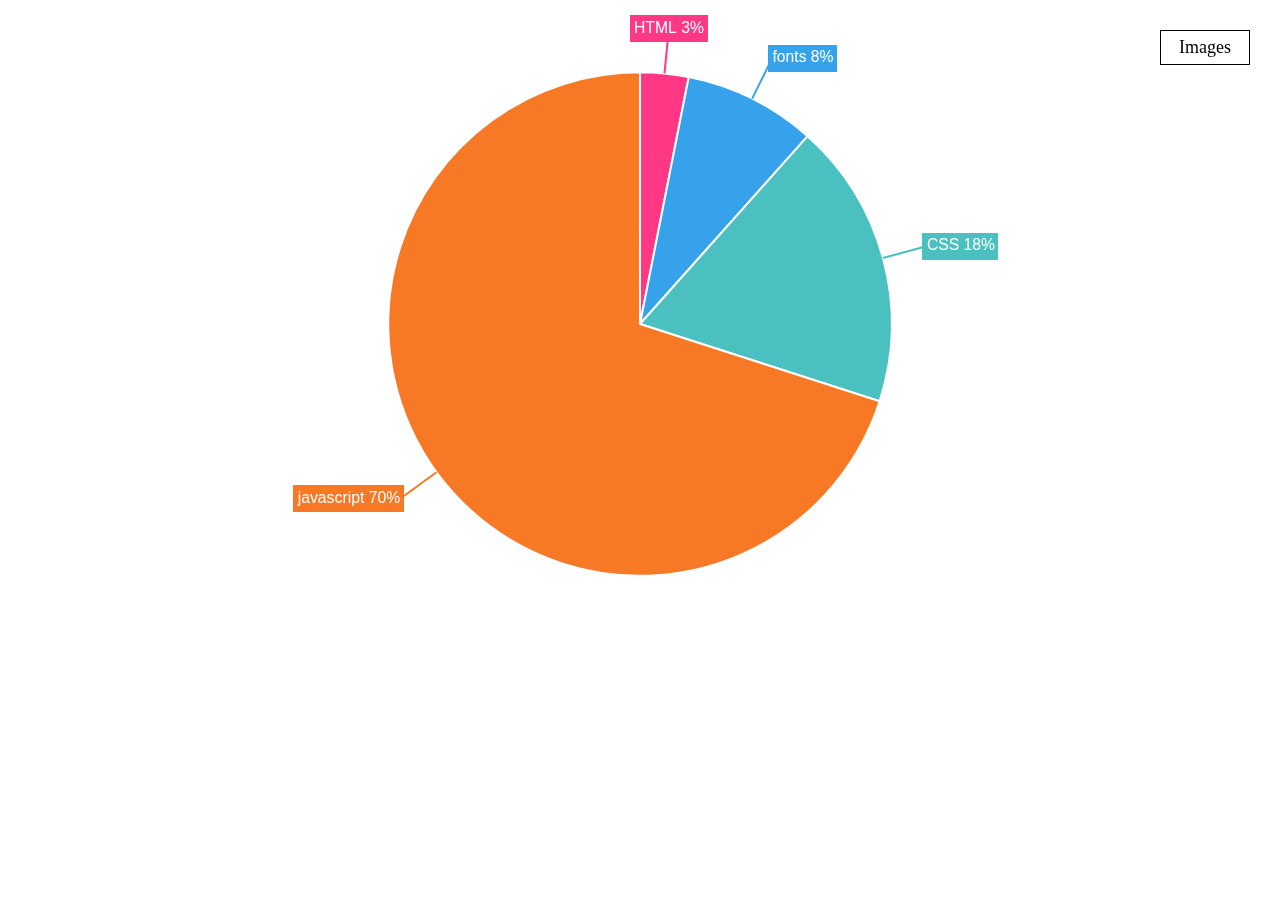
<file: charts/1.html>
<html>
  <head>
    <meta charset="utf-8"/>
    <meta http-equiv="X-UA-Compatible" content="IE=Edge"/>
    <meta name="viewport" content="width=device-width, initial-scale=1"/>
    <link rel="stylesheet" href="css/chart.css"/>
    <title>HELLO</title>
  </head>
  <body>
    <script src="js/libraries/chart.min.js"></script>
    <script src="js/libraries/chart-piechart-outlabels.js"></script>
    <div class="canvas-holder" id="CanvasHolder">
      <canvas id="Chart"></canvas>
    </div>
    <div class="top-right-button-holder">
      <button id="Button" onClick="addImages()">Images</button>
    </div>
    <script src="js/1.js"></script>
  </body>
</html>
</file>
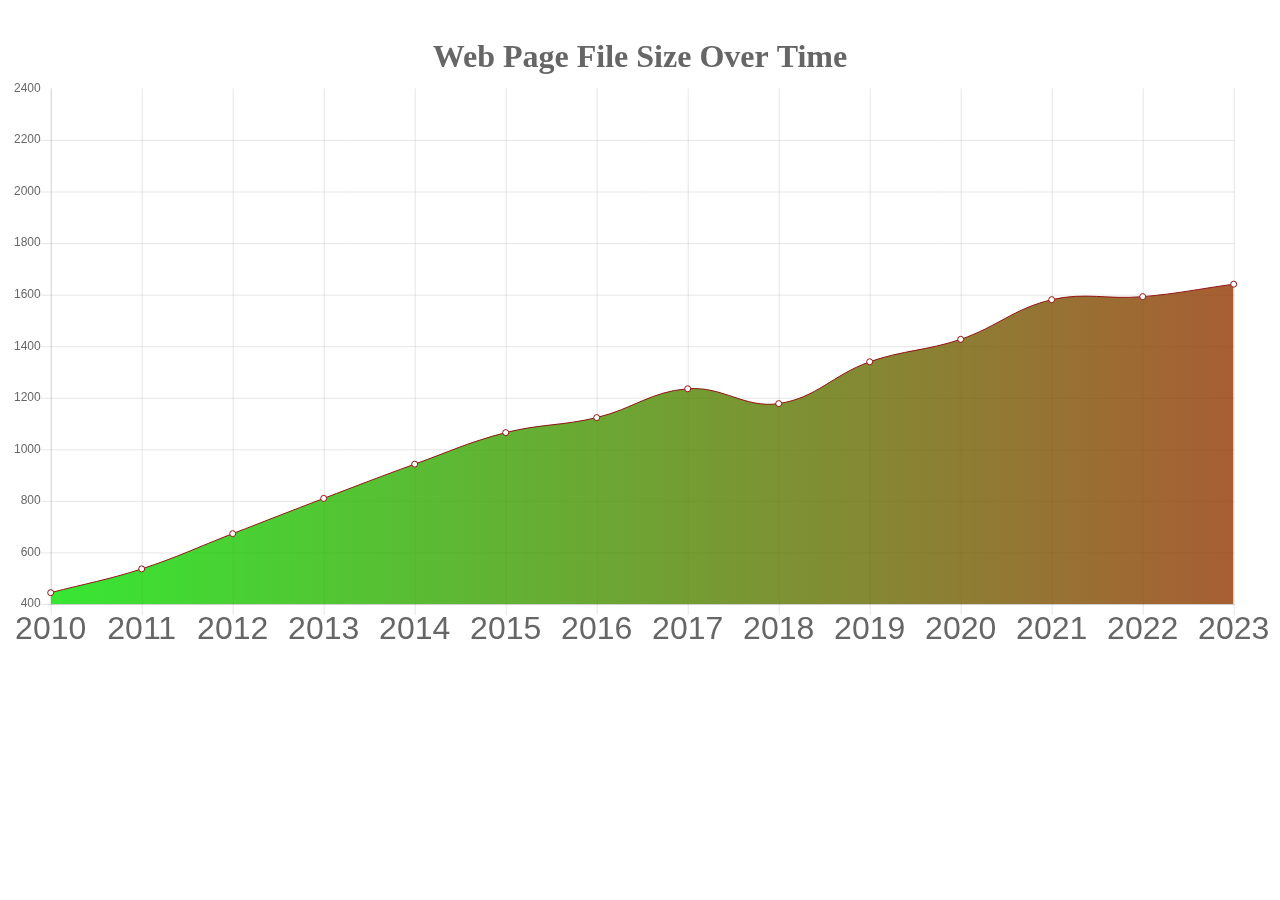
<file: charts/2.html>
<html>
  <head>
    <meta charset="utf-8"/>
    <meta http-equiv="X-UA-Compatible" content="IE=Edge"/>
    <meta name="viewport" content="width=device-width, initial-scale=1"/>
    <link rel="stylesheet" href="css/chart.css"/>
    <title>HELLO</title>
  </head>
  <body>
    <script src="js/libraries/chart.min.js"></script>
    <div class="canvas-holder" id="CanvasHolder" style="margin-top:30px;">
      <canvas id="Chart"></canvas>
    </div>
    <script src="js/2.js"></script>
  </body>
</html>
</file>
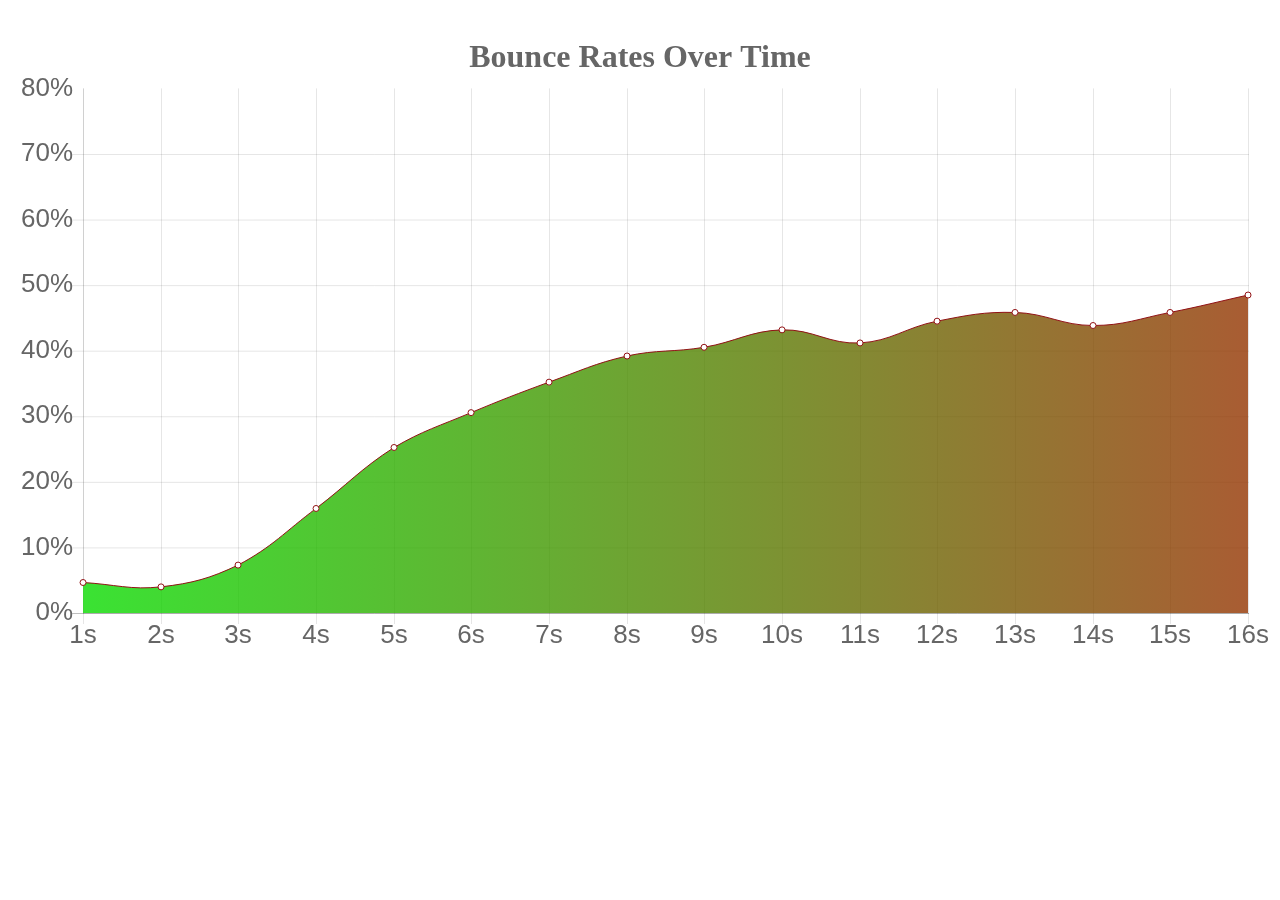
<file: charts/3.html>
<html>
  <head>
    <meta charset="utf-8"/>
    <meta http-equiv="X-UA-Compatible" content="IE=Edge"/>
    <meta name="viewport" content="width=device-width, initial-scale=1"/>
    <link rel="stylesheet" href="css/chart.css"/>
    <title>HELLO</title>
  </head>
  <body>
    <script src="js/libraries/chart.min.js"></script>
    <div class="canvas-holder" id="CanvasHolder" style="margin-top:30px;">
      <canvas id="Chart"></canvas>
    </div>
    <script src="js/3.js"></script>
  </body>
</html>
</file>
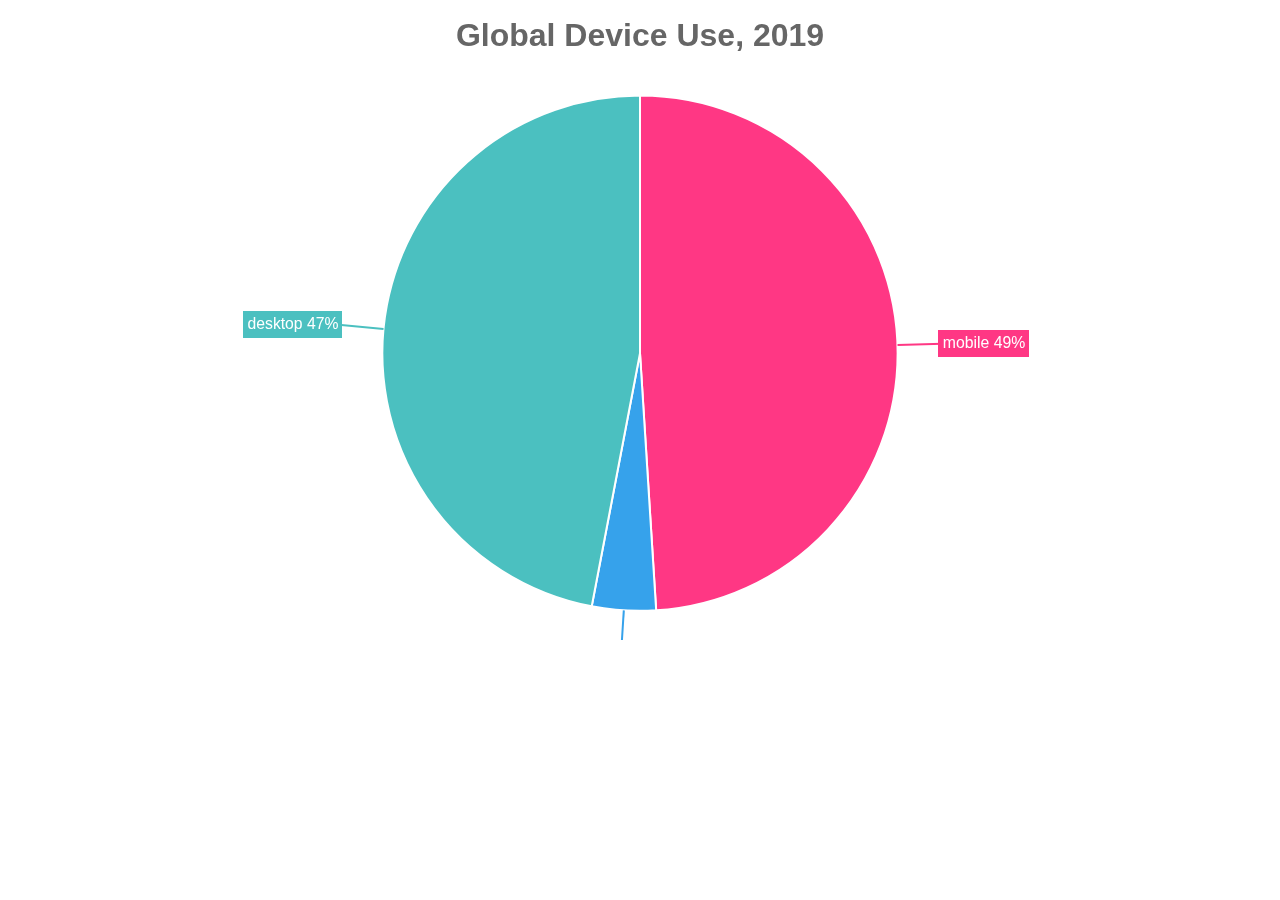
<file: charts/devices-global.html>
<html>
  <head>
    <meta charset="utf-8"/>
    <meta http-equiv="X-UA-Compatible" content="IE=Edge"/>
    <meta name="viewport" content="width=device-width, initial-scale=1"/>
    <link rel="stylesheet" href="css/chart.css"/>
    <title>HELLO</title>
  </head>
  <body>
    <script src="js/libraries/chart.min.js"></script>
    <script src="js/libraries/chart-piechart-outlabels.js"></script>
    <div class="canvas-holder" id="CanvasHolder">
      <canvas id="Chart"></canvas>
    </div>
    <script src="js/devices-global.js"></script>
  </body>
</html>
</file>
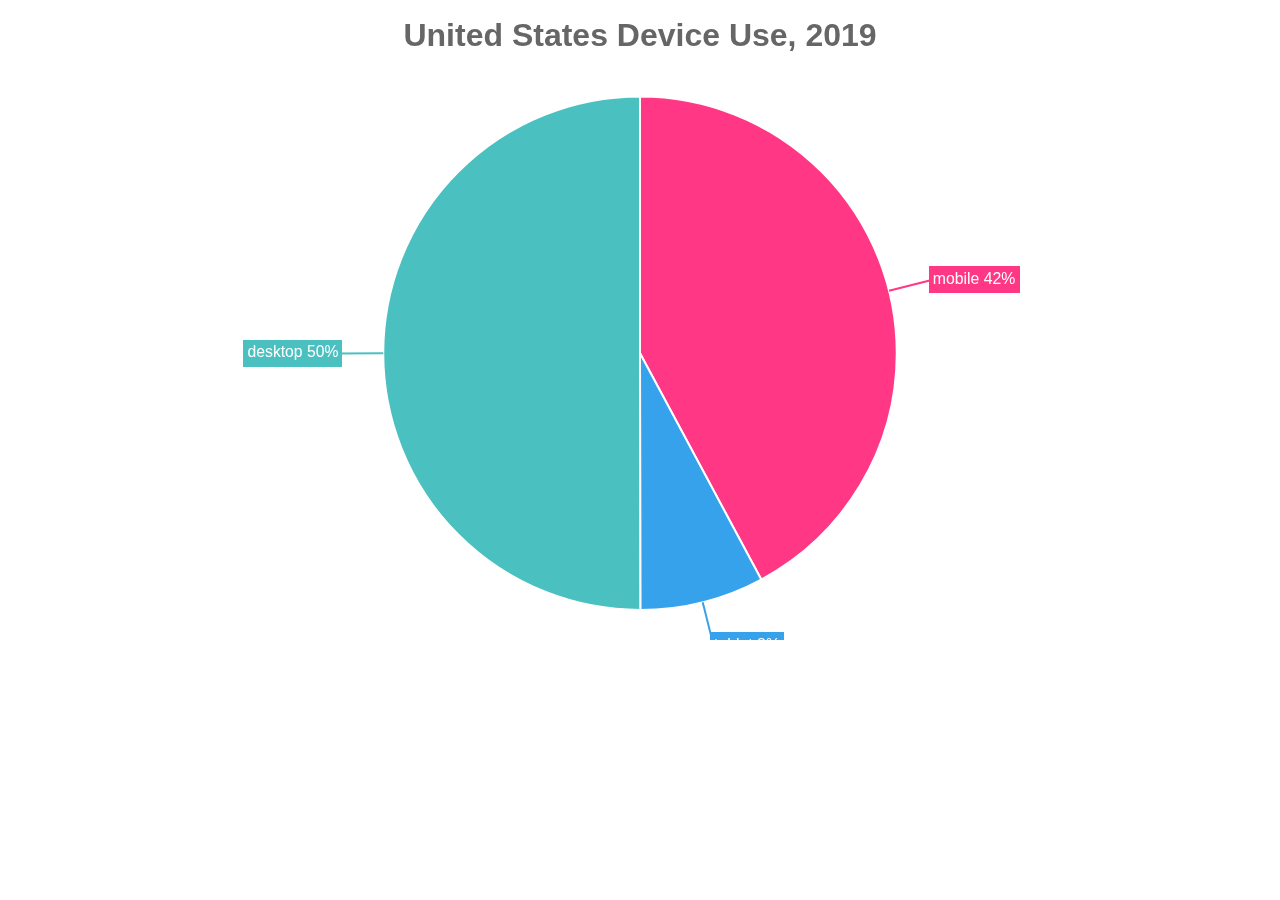
<file: charts/devices-us.html>
<html>
  <head>
    <meta charset="utf-8"/>
    <meta http-equiv="X-UA-Compatible" content="IE=Edge"/>
    <meta name="viewport" content="width=device-width, initial-scale=1"/>
    <link rel="stylesheet" href="css/chart.css"/>
    <title>HELLO</title>
  </head>
  <body>
    <script src="js/libraries/chart.min.js"></script>
    <script src="js/libraries/chart-piechart-outlabels.js"></script>
    <div class="canvas-holder" id="CanvasHolder">
      <canvas id="Chart"></canvas>
    </div>
    <script src="js/devices-us.js"></script>
  </body>
</html>
</file>
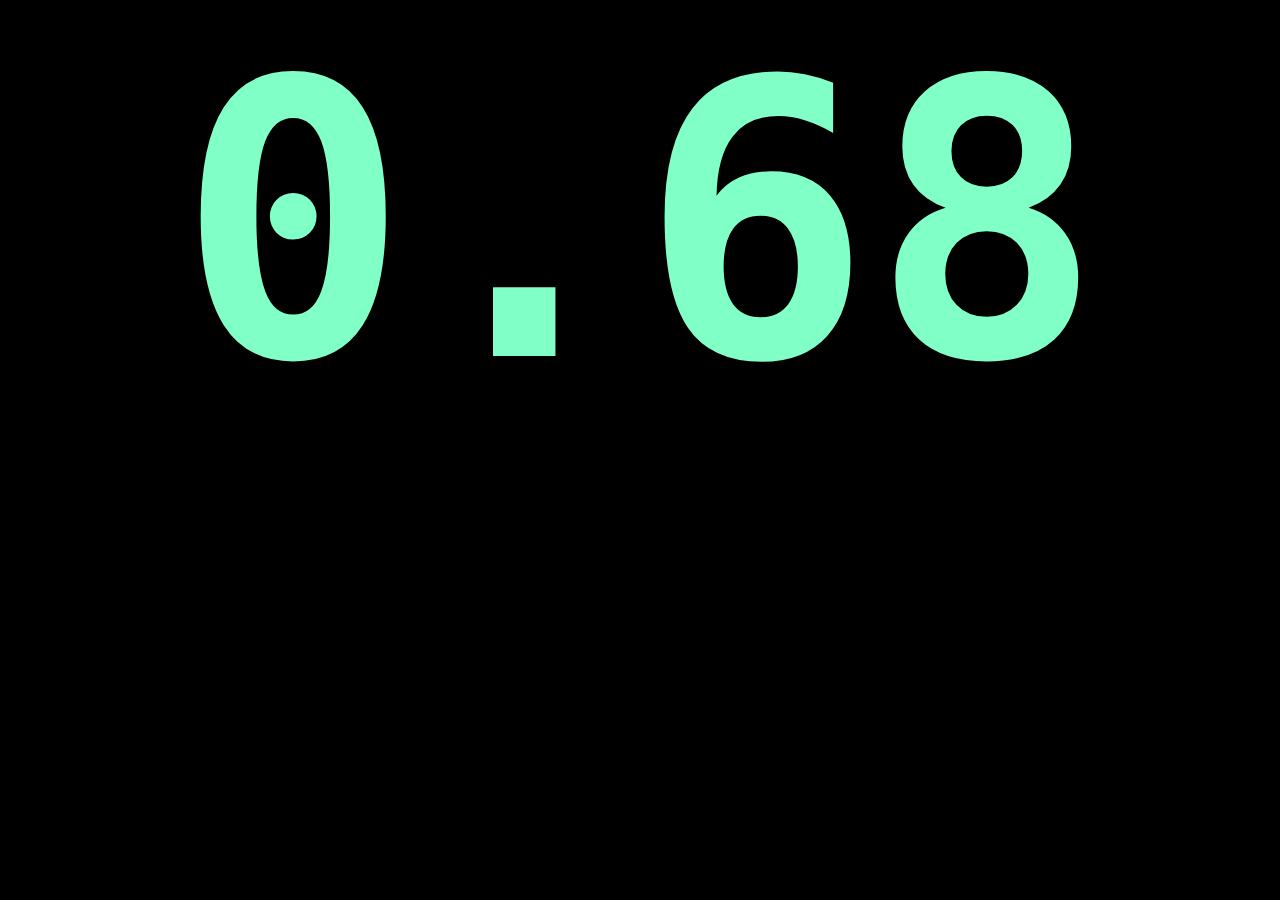
<file: charts/timer.html>
<html>
  <head>
    <meta charset="utf-8"/>
    <meta http-equiv="X-UA-Compatible" content="IE=Edge"/>
    <meta name="viewport" content="width=device-width, initial-scale=1"/>
    <title>HELLO</title>
    <style>
      body, html { margin:0; padding:0; }
      .timer-holder { height:100vh; color:white; text-align:center; display:flex; font-family:'Orbitron', sans-serif; }
      .timer-holder .inside { width:100%; }
      .timer-holder time { display:block; font-size:30vw; font-family: 'Inconsolata', monospace; font-weight:900; }
      .timer-holder .value { display:block; font-size:10vw; text-align:left; }
      
    </style>
  </head>
  <body>
    <div id="app">
      <div class="timer-holder" v-bind:style="{ background: backgroundColor }">
        <div class="inside"> 
          <time v-text="secondsPassed.toFixed(2)" v-bind:style="{ color: textColor }"></time>
        </div>
      </div>
    </div>
    <script src="js/libraries/vue.min.js"></script>
    <script>
      var app = new Vue({
        el: '#app',
        data: {
          secondsPassed: 0
        },
        methods: {
          startTimer() {
            let self = this;
            setInterval(function(){
              self.secondsPassed = self.secondsPassed + 0.01;
            }, 10);
          }
        },
        computed: {
          textColor() {
            if (this.secondsPassed < 15) {
              let hint = 10 * this.secondsPassed;
              if (hint > 160) {
                hint = 160
              }
              
              h = Math.floor((160 - hint));
              
              //return 'hsla('+ (160 - h)+', 100%,75%,1)';
              return 'hsla('+h+',100%,75%,1)';
            } else {
              return 'hsla(0,100%,75%,1)';
            }
          },
          backgroundColor() {
            if (this.secondsPassed < 15) {
              return 'hsla(0, 0%, 0%, 1)';
            } else {
              let sint = ((this.secondsPassed - 15) * 5);
              if (sint > 100) {
                sint = 100;
              }
              let s = '' + Math.floor(sint) + '%'
              
              let lint = ((this.secondsPassed - 15) * 3);
              if (lint > 75) {
                lint = 75
              }
              let l = '' + Math.floor(lint) + '%'
              return 'hsla(0 ,'+s+', '+l+', 1)';
            }
          }
        },
        mounted: function() {
          this.startTimer();
        },
        
      });
    </script>
  </body>
</html>
</file>
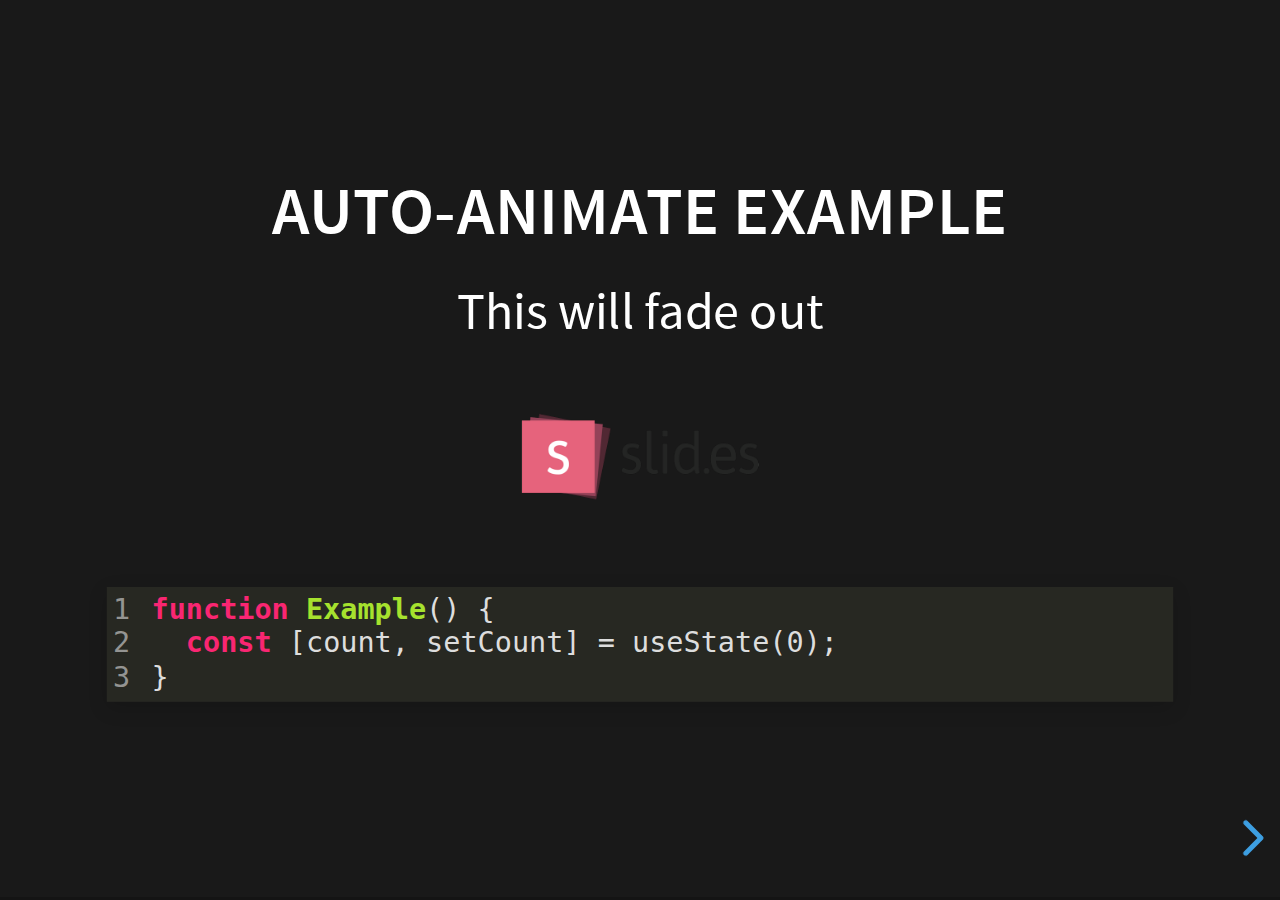
<file: examples/auto-animate.html>
<!doctype html>
<html lang="en">

	<head>
		<meta charset="utf-8">

		<title>reveal.js - Auto Animate</title>

		<meta name="viewport" content="width=device-width, initial-scale=1.0, maximum-scale=1.0, user-scalable=no">

		<link rel="stylesheet" href="../dist/reveal.css">
		<link rel="stylesheet" href="../dist/theme/black.css" id="theme">
		<link rel="stylesheet" href="../plugin/highlight/monokai.css">
	</head>

	<body>

		<div class="reveal">

			<div class="slides">
				<section data-auto-animate data-auto-animate-unmatched="fade">
					<h3>Auto-Animate Example</h3>
					<p>This will fade out</p>
					<img src="assets/image1.png" style="height: 100px;">
					<pre data-id="code"><code data-line-numbers class="hljs" data-trim>
						function Example() {
						  const [count, setCount] = useState(0);
						}
					</code></pre>
				</section>
				<section data-auto-animate data-auto-animate-unmatched="fade">
					<h3>Auto-Animate Example</h3>
					<p style="opacity: 0.2; margin-top: 100px;">This will fade out</p>
					<p>This element is unmatched</p>
					<img src="assets/image1.png" style="height: 150px;">
					<pre data-id="code"><code data-line-numbers class="hljs" data-trim>
						function Example() {
						  New line!
						  const [count, setCount] = useState(0);
						}
					</code></pre>
				</section>

				<section data-auto-animate>
					<p data-id="text-props" style="background: #555; line-height: 1em; letter-spacing: 0em;">Line Height & Letter Spacing</p>
				</section>
				<section data-auto-animate>
					<p data-id="text-props" style="background: #555; line-height: 3em; letter-spacing: 0.2em;">Line Height & Letter Spacing</p>
				</section>

				<section>
					<section data-auto-animate>
						<pre data-id="code"><code data-line-numbers class="hljs" data-trim>
							import React, { useState } from 'react';

							function Example() {
							  const [count, setCount] = useState(0);

							  return (
							    ...
							  );
							}
						</code></pre>
					</section>
					<section data-auto-animate>
						<pre data-id="code"><code data-line-numbers class="hljs" data-trim>
							function Example() {
							  const [count, setCount] = useState(0);

							  return (
							    &lt;div&gt;
							      &lt;p&gt;You clicked {count} times&lt;/p&gt;
							      &lt;button onClick={() =&gt; setCount(count + 1)}&gt;
							        Click me
							      &lt;/button&gt;
							    &lt;/div&gt;
							  );
							}
						</code></pre>
					</section>
					<section data-auto-animate>
						<pre data-id="code"><code data-line-numbers class="hljs" data-trim>
							function Example() {
							  // A comment!
							  const [count, setCount] = useState(0);

							  return (
							    &lt;div&gt;
							      &lt;p&gt;You clicked {count} times&lt;/p&gt;
							      &lt;button onClick={() =&gt; setCount(count + 1)}&gt;
							        Click me
							      &lt;/button&gt;
							    &lt;/div&gt;
							  );
							}
						</code></pre>
					</section>
				</section>

				<section>
					<section data-auto-animate>
						<h3>Swapping list items</h3>
						<ul>
							<li>One</li>
							<li>Two</li>
							<li>Three</li>
						</ul>
					</section>
					<section data-auto-animate>
						<h3>Swapping list items</h3>
						<ul>
							<li>Two</li>
							<li>One</li>
							<li>Three</li>
						</ul>
					</section>
					<section data-auto-animate>
						<h3>Swapping list items</h3>
						<ul>
							<li>Two</li>
							<li>Three</li>
							<li>One</li>
						</ul>
					</section>
				</section>

				<section data-auto-animate style="height: 600px">
					<h3 style="opacity: 0.3; font-size: 18px;">SLIDE 1</h3>
					<h2 data-id="title" style="margin-top: 260px;">Animate Anything</h2>
					<div data-id="1" style="background: white; position: absolute; top: 150px; left: 16%; width: 60px; height: 60px;"></div>
					<div data-id="2" style="background: white; position: absolute; top: 150px; left: 36%; width: 60px; height: 60px;"></div>
					<div data-id="3" style="background: white; position: absolute; top: 150px; left: 56%; width: 60px; height: 60px;"></div>
					<div data-id="4" style="background: white; position: absolute; top: 150px; left: 76%; width: 60px; height: 60px;"></div>
				</section>
				<section data-auto-animate style="height: 600px">
					<h3 style="opacity: 0.3; font-size: 18px;">SLIDE 2</h3>
					<h2 data-id="title" style="margin-top: 500px">With Auto Animate</h2>
					<div data-id="1" style="background: cyan; position: absolute; bottom: 190px; left: 16%; width: 60px; height: 60px;"></div>
					<div data-id="2" style="background: magenta; position: absolute; bottom: 190px; left: 36%; width: 60px; height: 160px;"></div>
					<div data-id="3" style="background: yellow; position: absolute; bottom: 190px; left: 56%; width: 60px; height: 260px;"></div>
					<div data-id="4" style="background: red; position: absolute; bottom: 190px; left: 76%; width: 60px; height: 360px;"></div>
				</section>
				<section data-auto-animate style="height: 600px">
					<h3 style="opacity: 0.3; font-size: 18px;">SLIDE 3</h3>
					<h2 data-id="title" style="margin-top: 500px; opacity: 0;">With Auto Animate</h2>
					<div data-id="1" style="background: cyan; position: absolute; top: 50%; left: 50%; width: 400px; height: 400px; margin: -200px 0 0 -200px; border-radius: 400px;"></div>
					<div data-id="2" style="background: magenta; position: absolute; top: 50%; left: 50%; width: 300px; height: 300px; margin: -150px 0 0 -150px; border-radius: 400px;"></div>
					<div data-id="3" style="background: yellow; position: absolute; top: 50%; left: 50%; width: 200px; height: 200px; margin: -100px 0 0 -100px; border-radius: 400px;"></div>
					<div data-id="4" style="background: red; position: absolute; top: 50%; left: 50%; width: 100px; height: 100px; margin: -50px 0 0 -50px; border-radius: 400px;"></div>
				</section>
				<section data-auto-animate style="height: 600px">
					<h3 style="opacity: 0.3; font-size: 18px;">SLIDE 3</h3>
					<h2 data-id="title" style="margin-top: 500px; opacity: 0;">With Auto Animate</h2>
					<div data-id="1" style="background: red; position: absolute; top: 250px; left: 16%; width: 60px; height: 60px;"></div>
					<div data-id="2" style="background: yellow; position: absolute; top: 250px; left: 36%; width: 60px; height: 60px;"></div>
					<div data-id="3" style="background: magenta; position: absolute; top: 250px; left: 56%; width: 60px; height: 60px;"></div>
					<div data-id="4" style="background: cyan; position: absolute; top: 250px; left: 76%; width: 60px; height: 60px;"></div>
				</section>

				<section data-auto-animate data-auto-animate-id="a">
					<h2>data-auto-animate-id="a"</h2>
					<h3>A1</h3>
				</section>
				<section data-auto-animate data-auto-animate-id="a">
					<h2>data-auto-animate-id="a"</h2>
					<h3>A1</h3>
					<h3>A2</h3>
				</section>
				<section data-auto-animate data-auto-animate-id="b">
					<h2>data-auto-animate-id="b"</h2>
					<h3>B1</h3>
				</section>
				<section data-auto-animate data-auto-animate-id="b">
					<h2>data-auto-animate-id="b"</h2>
					<h3>B1</h3>
					<h3>B2</h3>
				</section>

				<section>
					<section id="stacked-slide-1" data-auto-animate>
						<a href="#/stacked-slide-1">Slide 1</a><br>
						<a href="#/stacked-slide-2">Slide 2</a><br>
						<a href="#/stacked-slide-3">Slide 3</a><br>
						<a href="#/stacked-slide-4">Slide 4</a><br>
						<div data-id="anim" style="background: indigo; padding: 8px; width: 50px; height: 50px; position: absolute; left: 0px;">A</div>
					</section>
					<section id="stacked-slide-2" data-auto-animate>
						<a href="#/stacked-slide-1">Slide 1</a><br>
						<a href="#/stacked-slide-2">Slide 2</a><br>
						<a href="#/stacked-slide-3">Slide 3</a><br>
						<a href="#/stacked-slide-4">Slide 4</a><br>
						<div data-id="anim" style="background: indigo; padding: 8px; width: 50px; height: 50px; position: absolute; left: 25%;">A</div>
					</section>
					<section id="stacked-slide-3" data-auto-animate>
						<a href="#/stacked-slide-1">Slide 1</a><br>
						<a href="#/stacked-slide-2">Slide 2</a><br>
						<a href="#/stacked-slide-3">Slide 3</a><br>
						<a href="#/stacked-slide-4">Slide 4</a><br>
						<div data-id="anim" style="background: indigo; padding: 8px; width: 50px; height: 50px; position: absolute; left: 50%;">A</div>
					</section>
					<section id="stacked-slide-4" data-auto-animate>
						<a href="#/stacked-slide-1">Slide 1</a><br>
						<a href="#/stacked-slide-2">Slide 2</a><br>
						<a href="#/stacked-slide-3">Slide 3</a><br>
						<a href="#/stacked-slide-4">Slide 4</a><br>
						<div data-id="anim" style="background: indigo; padding: 8px; width: 50px; height: 50px; position: absolute; left: 75%;">A</div>
					</section>
				</section>

			</div>

		</div>

		<script src="../dist/reveal.js"></script>
		<script src="../plugin/highlight/highlight.js"></script>
		<script>
			Reveal.initialize({
				center: true,
				hash: true,
				plugins: [ RevealHighlight ]
			});
		</script>

	</body>
</html>
</file>
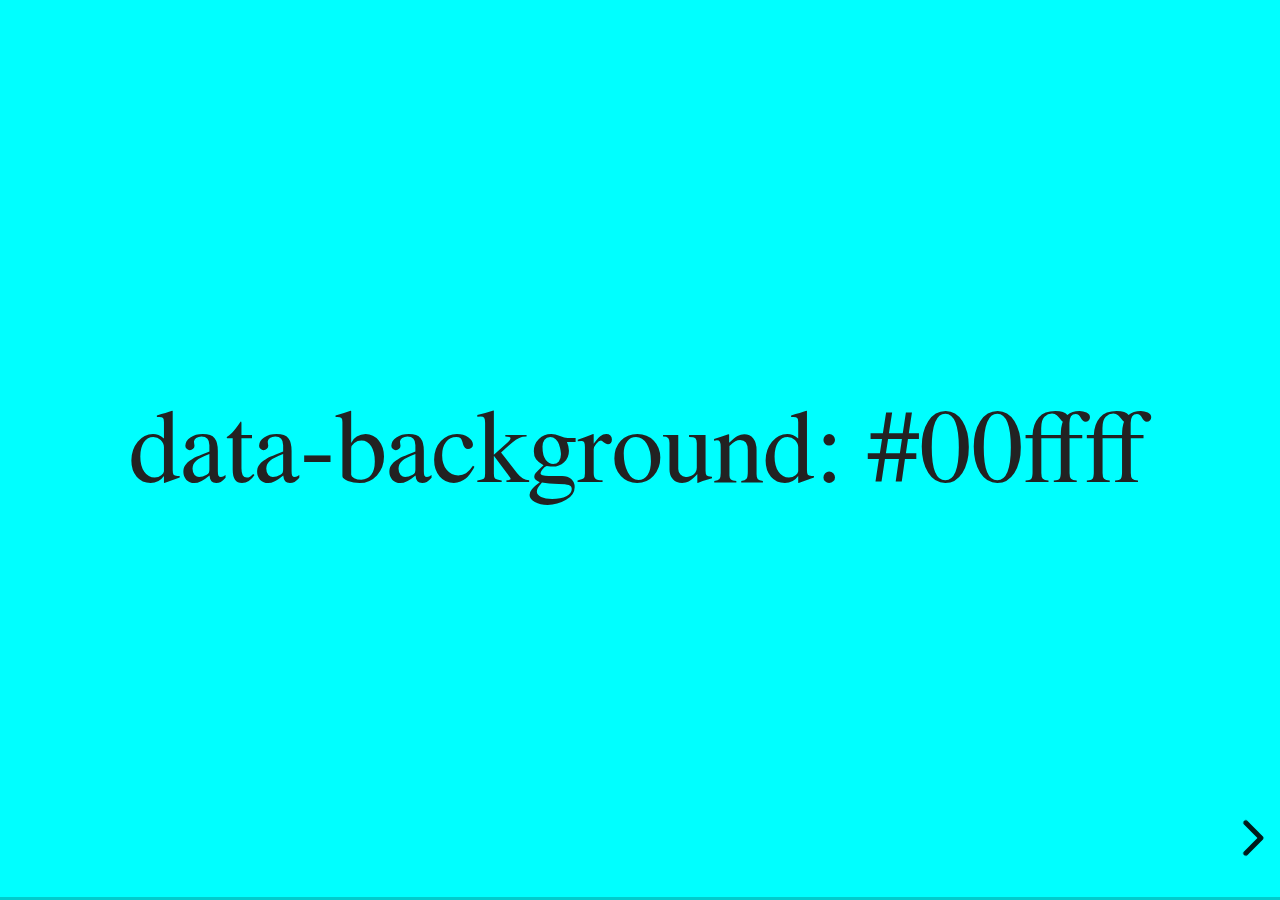
<file: examples/backgrounds.html>
<!doctype html>
<html lang="en">

	<head>
		<meta charset="utf-8">

		<title>reveal.js - Slide Backgrounds</title>

		<meta name="viewport" content="width=device-width, initial-scale=1.0, maximum-scale=1.0, user-scalable=no">

		<link rel="stylesheet" href="../dist/reveal.css">
		<link rel="stylesheet" href="../dist/theme/serif.css" id="theme">
		<style type="text/css" media="screen">
			.slides section.has-dark-background,
			.slides section.has-dark-background h2 {
				color: #fff;
			}
			.slides section.has-light-background,
			.slides section.has-light-background h2 {
				color: #222;
			}
		</style>
	</head>

	<body>

		<div class="reveal">

			<div class="slides">

				<section data-background="#00ffff">
					<h2>data-background: #00ffff</h2>
				</section>

				<section data-background="#bb00bb">
					<h2>data-background: #bb00bb</h2>
				</section>

				<section data-background-color="lightblue">
					<h2>data-background: lightblue</h2>
				</section>

				<section>
					<section data-background="#ff0000">
						<h2>data-background: #ff0000</h2>
					</section>
					<section data-background="rgba(0, 0, 0, 0.2)">
						<h2>data-background: rgba(0, 0, 0, 0.2)</h2>
					</section>
					<section data-background="salmon">
						<h2>data-background: salmon</h2>
					</section>
				</section>

				<section data-background="rgba(0, 100, 100, 0.2)">
					<section>
						<h2>Background applied to stack</h2>
					</section>
					<section>
						<h2>Background applied to stack</h2>
					</section>
					<section data-background="rgb(66, 66, 66)">
						<h2>Background applied to slide inside of stack</h2>
					</section>
				</section>

				<section data-background-transition="slide" data-background="assets/image1.png">
					<h2>Background image</h2>
				</section>

				<section>
					<section data-background-transition="slide" data-background="assets/image1.png">
						<h2>Background image</h2>
					</section>
					<section data-background-transition="slide" data-background="assets/image1.png">
						<h2>Background image</h2>
					</section>
				</section>

				<section data-background="assets/image2.png" data-background-size="100px" data-background-repeat="repeat" data-background-color="#111">
					<h2>Background image</h2>
					<pre>data-background-size="100px" data-background-repeat="repeat" data-background-color="#111"</pre>
				</section>

				<section data-background="#888888">
					<h2>Same background twice (1/2)</h2>
				</section>
				<section data-background="#888888">
					<h2>Same background twice (2/2)</h2>
				</section>

				<section data-background-video="https://s3.amazonaws.com/static.slid.es/site/homepage/v1/homepage-video-editor.mp4,https://s3.amazonaws.com/static.slid.es/site/homepage/v1/homepage-video-editor.webm">
					<h2>Video background</h2>
				</section>

				<section data-background-iframe="https://slides.com/news/make-better-presentations/embed?style=hidden&autoSlide=4000">
					<h2>Iframe background</h2>
				</section>

				<section>
					<section data-background="#417203">
						<h2>Same background twice vertical (1/2)</h2>
					</section>
					<section data-background="#417203">
						<h2>Same background twice vertical (2/2)</h2>
					</section>
				</section>

				<section data-background="#934f4d">
					<h2>Same background from horizontal to vertical (1/3)</h2>
				</section>
				<section>
					<section data-background="#934f4d">
						<h2>Same background from horizontal to vertical (2/3)</h2>
					</section>
					<section data-background="#934f4d">
						<h2>Same background from horizontal to vertical (3/3)</h2>
					</section>
				</section>

			</div>

		</div>

		<script src="../dist/reveal.js"></script>
		<script>

			// Full list of configuration options:
			// https://revealjs.revealjs.com/config/
			Reveal.initialize({
				center: true,

				transition: 'linear',
				// transitionSpeed: 'slow',
				// backgroundTransition: 'slide'
			});

		</script>

	</body>
</html>
</file>
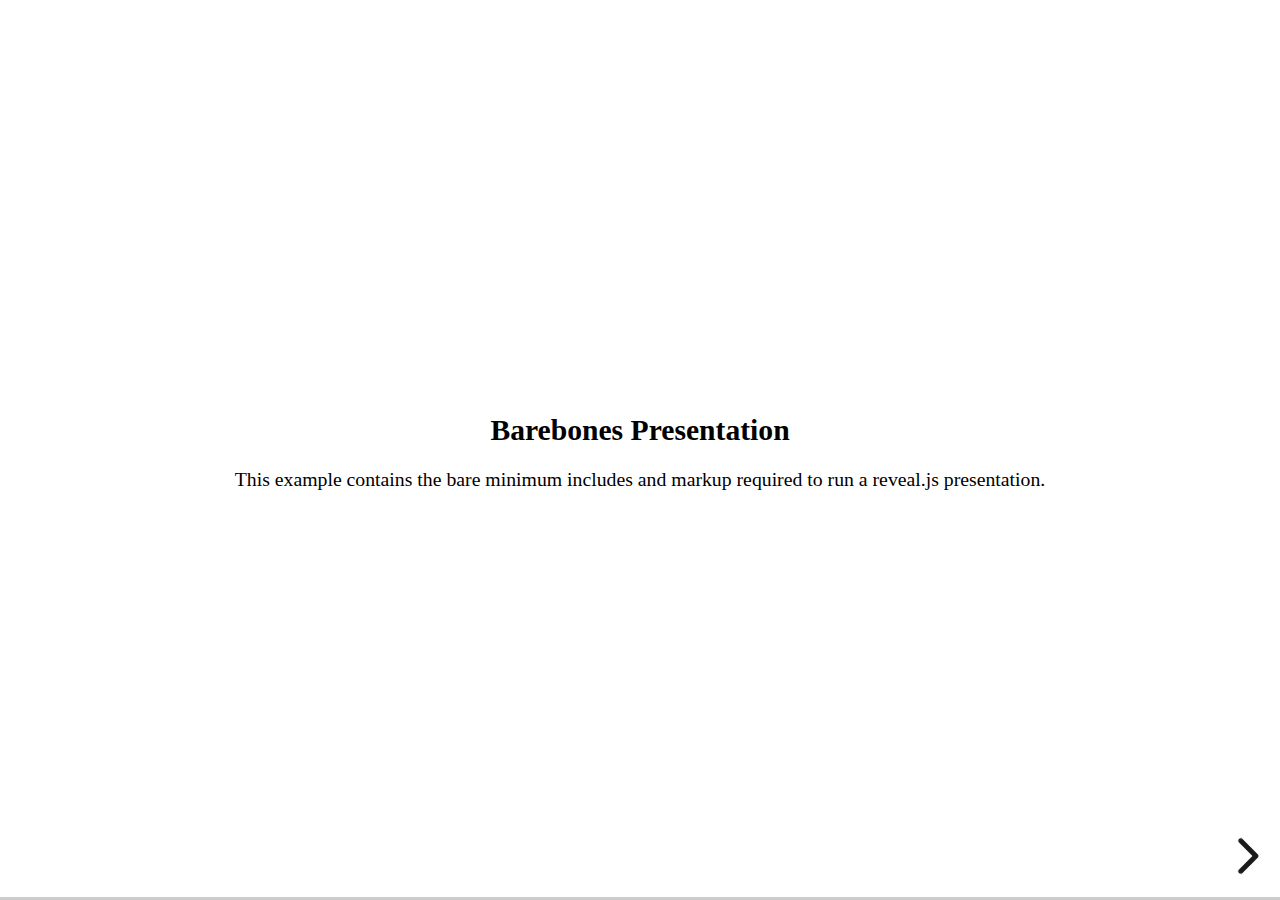
<file: examples/barebones.html>
<!doctype html>
<html lang="en">
	<head>
		<meta charset="utf-8">
		<title>reveal.js - Barebones</title>
		<link rel="stylesheet" href="../dist/reveal.css">
	</head>
	<body>

		<div class="reveal">
			<div class="slides">

				<section>
					<h2>Barebones Presentation</h2>
					<p>This example contains the bare minimum includes and markup required to run a reveal.js presentation.</p>
				</section>

				<section>
					<h2>No Theme</h2>
					<p>There's no theme included, so it will fall back on browser defaults.</p>
				</section>

			</div>
		</div>

		<script src="../dist/reveal.js"></script>
		<script>
			Reveal.initialize();
		</script>

	</body>
</html>
</file>
<file: charts/css/chart.css>
.top-right-button-holder {
  position: absolute;
  top: 30px;
  right: 30px; }

button {
  font-family: 'Playfair Display', serif;
  font-size: 18px;
  padding: 0.32em 1em;
  display: inline-block;
  background: rgba(255, 255, 255, 0.5);
  border: 1px solid black;
  cursor: pointer; }
  button:hover, button:focus {
    background: white; }
  button:active {
    -webkit-transform: scale(0.8);
    -ms-transform: scale(0.8);
    transform: scale(0.8); }

.source {
  position: fixed;
  bottom: 20px;
  left: 20px;
  background: rgba(0, 0, 0, 0.5);
  font-size: 18px;
  font-family: monospace;
  color: white;
  font-style: normal;
  padding: 1em; }
  .source a {
    color: yellow; }
</file>
<file: dist/reveal.css>
/*!
* reveal.js 4.4.0
* https://revealjs.com
* MIT licensed
*
* Copyright (C) 2011-2022 Hakim El Hattab, https://hakim.se
*/
.reveal .r-stretch,.reveal .stretch{max-width:none;max-height:none}.reveal pre.r-stretch code,.reveal pre.stretch code{height:100%;max-height:100%;box-sizing:border-box}.reveal .r-fit-text{display:inline-block;white-space:nowrap}.reveal .r-stack{display:grid}.reveal .r-stack>*{grid-area:1/1;margin:auto}.reveal .r-hstack,.reveal .r-vstack{display:flex}.reveal .r-hstack img,.reveal .r-hstack video,.reveal .r-vstack img,.reveal .r-vstack video{min-width:0;min-height:0;object-fit:contain}.reveal .r-vstack{flex-direction:column;align-items:center;justify-content:center}.reveal .r-hstack{flex-direction:row;align-items:center;justify-content:center}.reveal .items-stretch{align-items:stretch}.reveal .items-start{align-items:flex-start}.reveal .items-center{align-items:center}.reveal .items-end{align-items:flex-end}.reveal .justify-between{justify-content:space-between}.reveal .justify-around{justify-content:space-around}.reveal .justify-start{justify-content:flex-start}.reveal .justify-center{justify-content:center}.reveal .justify-end{justify-content:flex-end}html.reveal-full-page{width:100%;height:100%;height:100vh;height:calc(var(--vh,1vh) * 100);overflow:hidden}.reveal-viewport{height:100%;overflow:hidden;position:relative;line-height:1;margin:0;background-color:#fff;color:#000}.reveal-viewport:fullscreen{top:0!important;left:0!important;width:100%!important;height:100%!important;transform:none!important}.reveal .slides section .fragment{opacity:0;visibility:hidden;transition:all .2s ease;will-change:opacity}.reveal .slides section .fragment.visible{opacity:1;visibility:inherit}.reveal .slides section .fragment.disabled{transition:none}.reveal .slides section .fragment.grow{opacity:1;visibility:inherit}.reveal .slides section .fragment.grow.visible{transform:scale(1.3)}.reveal .slides section .fragment.shrink{opacity:1;visibility:inherit}.reveal .slides section .fragment.shrink.visible{transform:scale(.7)}.reveal .slides section .fragment.zoom-in{transform:scale(.1)}.reveal .slides section .fragment.zoom-in.visible{transform:none}.reveal .slides section .fragment.fade-out{opacity:1;visibility:inherit}.reveal .slides section .fragment.fade-out.visible{opacity:0;visibility:hidden}.reveal .slides section .fragment.semi-fade-out{opacity:1;visibility:inherit}.reveal .slides section .fragment.semi-fade-out.visible{opacity:.5;visibility:inherit}.reveal .slides section .fragment.strike{opacity:1;visibility:inherit}.reveal .slides section .fragment.strike.visible{text-decoration:line-through}.reveal .slides section .fragment.fade-up{transform:translate(0,40px)}.reveal .slides section .fragment.fade-up.visible{transform:translate(0,0)}.reveal .slides section .fragment.fade-down{transform:translate(0,-40px)}.reveal .slides section .fragment.fade-down.visible{transform:translate(0,0)}.reveal .slides section .fragment.fade-right{transform:translate(-40px,0)}.reveal .slides section .fragment.fade-right.visible{transform:translate(0,0)}.reveal .slides section .fragment.fade-left{transform:translate(40px,0)}.reveal .slides section .fragment.fade-left.visible{transform:translate(0,0)}.reveal .slides section .fragment.current-visible,.reveal .slides section .fragment.fade-in-then-out{opacity:0;visibility:hidden}.reveal .slides section .fragment.current-visible.current-fragment,.reveal .slides section .fragment.fade-in-then-out.current-fragment{opacity:1;visibility:inherit}.reveal .slides section .fragment.fade-in-then-semi-out{opacity:0;visibility:hidden}.reveal .slides section .fragment.fade-in-then-semi-out.visible{opacity:.5;visibility:inherit}.reveal .slides section .fragment.fade-in-then-semi-out.current-fragment{opacity:1;visibility:inherit}.reveal .slides section .fragment.highlight-blue,.reveal .slides section .fragment.highlight-current-blue,.reveal .slides section .fragment.highlight-current-green,.reveal .slides section .fragment.highlight-current-red,.reveal .slides section .fragment.highlight-green,.reveal .slides section .fragment.highlight-red{opacity:1;visibility:inherit}.reveal .slides section .fragment.highlight-red.visible{color:#ff2c2d}.reveal .slides section .fragment.highlight-green.visible{color:#17ff2e}.reveal .slides section .fragment.highlight-blue.visible{color:#1b91ff}.reveal .slides section .fragment.highlight-current-red.current-fragment{color:#ff2c2d}.reveal .slides section .fragment.highlight-current-green.current-fragment{color:#17ff2e}.reveal .slides section .fragment.highlight-current-blue.current-fragment{color:#1b91ff}.reveal:after{content:"";font-style:italic}.reveal iframe{z-index:1}.reveal a{position:relative}@keyframes bounce-right{0%,10%,25%,40%,50%{transform:translateX(0)}20%{transform:translateX(10px)}30%{transform:translateX(-5px)}}@keyframes bounce-left{0%,10%,25%,40%,50%{transform:translateX(0)}20%{transform:translateX(-10px)}30%{transform:translateX(5px)}}@keyframes bounce-down{0%,10%,25%,40%,50%{transform:translateY(0)}20%{transform:translateY(10px)}30%{transform:translateY(-5px)}}.reveal .controls{display:none;position:absolute;top:auto;bottom:12px;right:12px;left:auto;z-index:11;color:#000;pointer-events:none;font-size:10px}.reveal .controls button{position:absolute;padding:0;background-color:transparent;border:0;outline:0;cursor:pointer;color:currentColor;transform:scale(.9999);transition:color .2s ease,opacity .2s ease,transform .2s ease;z-index:2;pointer-events:auto;font-size:inherit;visibility:hidden;opacity:0;-webkit-appearance:none;-webkit-tap-highlight-color:transparent}.reveal .controls .controls-arrow:after,.reveal .controls .controls-arrow:before{content:"";position:absolute;top:0;left:0;width:2.6em;height:.5em;border-radius:.25em;background-color:currentColor;transition:all .15s ease,background-color .8s ease;transform-origin:.2em 50%;will-change:transform}.reveal .controls .controls-arrow{position:relative;width:3.6em;height:3.6em}.reveal .controls .controls-arrow:before{transform:translateX(.5em) translateY(1.55em) rotate(45deg)}.reveal .controls .controls-arrow:after{transform:translateX(.5em) translateY(1.55em) rotate(-45deg)}.reveal .controls .controls-arrow:hover:before{transform:translateX(.5em) translateY(1.55em) rotate(40deg)}.reveal .controls .controls-arrow:hover:after{transform:translateX(.5em) translateY(1.55em) rotate(-40deg)}.reveal .controls .controls-arrow:active:before{transform:translateX(.5em) translateY(1.55em) rotate(36deg)}.reveal .controls .controls-arrow:active:after{transform:translateX(.5em) translateY(1.55em) rotate(-36deg)}.reveal .controls .navigate-left{right:6.4em;bottom:3.2em;transform:translateX(-10px)}.reveal .controls .navigate-left.highlight{animation:bounce-left 2s 50 both ease-out}.reveal .controls .navigate-right{right:0;bottom:3.2em;transform:translateX(10px)}.reveal .controls .navigate-right .controls-arrow{transform:rotate(180deg)}.reveal .controls .navigate-right.highlight{animation:bounce-right 2s 50 both ease-out}.reveal .controls .navigate-up{right:3.2em;bottom:6.4em;transform:translateY(-10px)}.reveal .controls .navigate-up .controls-arrow{transform:rotate(90deg)}.reveal .controls .navigate-down{right:3.2em;bottom:-1.4em;padding-bottom:1.4em;transform:translateY(10px)}.reveal .controls .navigate-down .controls-arrow{transform:rotate(-90deg)}.reveal .controls .navigate-down.highlight{animation:bounce-down 2s 50 both ease-out}.reveal .controls[data-controls-back-arrows=faded] .navigate-up.enabled{opacity:.3}.reveal .controls[data-controls-back-arrows=faded] .navigate-up.enabled:hover{opacity:1}.reveal .controls[data-controls-back-arrows=hidden] .navigate-up.enabled{opacity:0;visibility:hidden}.reveal .controls .enabled{visibility:visible;opacity:.9;cursor:pointer;transform:none}.reveal .controls .enabled.fragmented{opacity:.5}.reveal .controls .enabled.fragmented:hover,.reveal .controls .enabled:hover{opacity:1}.reveal:not(.rtl) .controls[data-controls-back-arrows=faded] .navigate-left.enabled{opacity:.3}.reveal:not(.rtl) .controls[data-controls-back-arrows=faded] .navigate-left.enabled:hover{opacity:1}.reveal:not(.rtl) .controls[data-controls-back-arrows=hidden] .navigate-left.enabled{opacity:0;visibility:hidden}.reveal.rtl .controls[data-controls-back-arrows=faded] .navigate-right.enabled{opacity:.3}.reveal.rtl .controls[data-controls-back-arrows=faded] .navigate-right.enabled:hover{opacity:1}.reveal.rtl .controls[data-controls-back-arrows=hidden] .navigate-right.enabled{opacity:0;visibility:hidden}.reveal[data-navigation-mode=linear].has-horizontal-slides .navigate-down,.reveal[data-navigation-mode=linear].has-horizontal-slides .navigate-up{display:none}.reveal:not(.has-vertical-slides) .controls .navigate-left,.reveal[data-navigation-mode=linear].has-horizontal-slides .navigate-left{bottom:1.4em;right:5.5em}.reveal:not(.has-vertical-slides) .controls .navigate-right,.reveal[data-navigation-mode=linear].has-horizontal-slides .navigate-right{bottom:1.4em;right:.5em}.reveal:not(.has-horizontal-slides) .controls .navigate-up{right:1.4em;bottom:5em}.reveal:not(.has-horizontal-slides) .controls .navigate-down{right:1.4em;bottom:.5em}.reveal.has-dark-background .controls{color:#fff}.reveal.has-light-background .controls{color:#000}.reveal.no-hover .controls .controls-arrow:active:before,.reveal.no-hover .controls .controls-arrow:hover:before{transform:translateX(.5em) translateY(1.55em) rotate(45deg)}.reveal.no-hover .controls .controls-arrow:active:after,.reveal.no-hover .controls .controls-arrow:hover:after{transform:translateX(.5em) translateY(1.55em) rotate(-45deg)}@media screen and (min-width:500px){.reveal .controls[data-controls-layout=edges]{top:0;right:0;bottom:0;left:0}.reveal .controls[data-controls-layout=edges] .navigate-down,.reveal .controls[data-controls-layout=edges] .navigate-left,.reveal .controls[data-controls-layout=edges] .navigate-right,.reveal .controls[data-controls-layout=edges] .navigate-up{bottom:auto;right:auto}.reveal .controls[data-controls-layout=edges] .navigate-left{top:50%;left:.8em;margin-top:-1.8em}.reveal .controls[data-controls-layout=edges] .navigate-right{top:50%;right:.8em;margin-top:-1.8em}.reveal .controls[data-controls-layout=edges] .navigate-up{top:.8em;left:50%;margin-left:-1.8em}.reveal .controls[data-controls-layout=edges] .navigate-down{bottom:-.3em;left:50%;margin-left:-1.8em}}.reveal .progress{position:absolute;display:none;height:3px;width:100%;bottom:0;left:0;z-index:10;background-color:rgba(0,0,0,.2);color:#fff}.reveal .progress:after{content:"";display:block;position:absolute;height:10px;width:100%;top:-10px}.reveal .progress span{display:block;height:100%;width:100%;background-color:currentColor;transition:transform .8s cubic-bezier(.26,.86,.44,.985);transform-origin:0 0;transform:scaleX(0)}.reveal .slide-number{position:absolute;display:block;right:8px;bottom:8px;z-index:31;font-family:Helvetica,sans-serif;font-size:12px;line-height:1;color:#fff;background-color:rgba(0,0,0,.4);padding:5px}.reveal .slide-number a{color:currentColor}.reveal .slide-number-delimiter{margin:0 3px}.reveal{position:relative;width:100%;height:100%;overflow:hidden;touch-action:pinch-zoom}.reveal.embedded{touch-action:pan-y}.reveal .slides{position:absolute;width:100%;height:100%;top:0;right:0;bottom:0;left:0;margin:auto;pointer-events:none;overflow:visible;z-index:1;text-align:center;perspective:600px;perspective-origin:50% 40%}.reveal .slides>section{perspective:600px}.reveal .slides>section,.reveal .slides>section>section{display:none;position:absolute;width:100%;pointer-events:auto;z-index:10;transform-style:flat;transition:transform-origin .8s cubic-bezier(.26,.86,.44,.985),transform .8s cubic-bezier(.26,.86,.44,.985),visibility .8s cubic-bezier(.26,.86,.44,.985),opacity .8s cubic-bezier(.26,.86,.44,.985)}.reveal[data-transition-speed=fast] .slides section{transition-duration:.4s}.reveal[data-transition-speed=slow] .slides section{transition-duration:1.2s}.reveal .slides section[data-transition-speed=fast]{transition-duration:.4s}.reveal .slides section[data-transition-speed=slow]{transition-duration:1.2s}.reveal .slides>section.stack{padding-top:0;padding-bottom:0;pointer-events:none;height:100%}.reveal .slides>section.present,.reveal .slides>section>section.present{display:block;z-index:11;opacity:1}.reveal .slides>section:empty,.reveal .slides>section>section:empty,.reveal .slides>section>section[data-background-interactive],.reveal .slides>section[data-background-interactive]{pointer-events:none}.reveal.center,.reveal.center .slides,.reveal.center .slides section{min-height:0!important}.reveal .slides>section:not(.present),.reveal .slides>section>section:not(.present){pointer-events:none}.reveal.overview .slides>section,.reveal.overview .slides>section>section{pointer-events:auto}.reveal .slides>section.future,.reveal .slides>section.future>section,.reveal .slides>section.past,.reveal .slides>section.past>section,.reveal .slides>section>section.future,.reveal .slides>section>section.past{opacity:0}.reveal .slides>section[data-transition=slide].past,.reveal .slides>section[data-transition~=slide-out].past,.reveal.slide .slides>section:not([data-transition]).past{transform:translate(-150%,0)}.reveal .slides>section[data-transition=slide].future,.reveal .slides>section[data-transition~=slide-in].future,.reveal.slide .slides>section:not([data-transition]).future{transform:translate(150%,0)}.reveal .slides>section>section[data-transition=slide].past,.reveal .slides>section>section[data-transition~=slide-out].past,.reveal.slide .slides>section>section:not([data-transition]).past{transform:translate(0,-150%)}.reveal .slides>section>section[data-transition=slide].future,.reveal .slides>section>section[data-transition~=slide-in].future,.reveal.slide .slides>section>section:not([data-transition]).future{transform:translate(0,150%)}.reveal .slides>section[data-transition=linear].past,.reveal .slides>section[data-transition~=linear-out].past,.reveal.linear .slides>section:not([data-transition]).past{transform:translate(-150%,0)}.reveal .slides>section[data-transition=linear].future,.reveal .slides>section[data-transition~=linear-in].future,.reveal.linear .slides>section:not([data-transition]).future{transform:translate(150%,0)}.reveal .slides>section>section[data-transition=linear].past,.reveal .slides>section>section[data-transition~=linear-out].past,.reveal.linear .slides>section>section:not([data-transition]).past{transform:translate(0,-150%)}.reveal .slides>section>section[data-transition=linear].future,.reveal .slides>section>section[data-transition~=linear-in].future,.reveal.linear .slides>section>section:not([data-transition]).future{transform:translate(0,150%)}.reveal .slides section[data-transition=default].stack,.reveal.default .slides section.stack{transform-style:preserve-3d}.reveal .slides>section[data-transition=default].past,.reveal .slides>section[data-transition~=default-out].past,.reveal.default .slides>section:not([data-transition]).past{transform:translate3d(-100%,0,0) rotateY(-90deg) translate3d(-100%,0,0)}.reveal .slides>section[data-transition=default].future,.reveal .slides>section[data-transition~=default-in].future,.reveal.default .slides>section:not([data-transition]).future{transform:translate3d(100%,0,0) rotateY(90deg) translate3d(100%,0,0)}.reveal .slides>section>section[data-transition=default].past,.reveal .slides>section>section[data-transition~=default-out].past,.reveal.default .slides>section>section:not([data-transition]).past{transform:translate3d(0,-300px,0) rotateX(70deg) translate3d(0,-300px,0)}.reveal .slides>section>section[data-transition=default].future,.reveal .slides>section>section[data-transition~=default-in].future,.reveal.default .slides>section>section:not([data-transition]).future{transform:translate3d(0,300px,0) rotateX(-70deg) translate3d(0,300px,0)}.reveal .slides section[data-transition=convex].stack,.reveal.convex .slides section.stack{transform-style:preserve-3d}.reveal .slides>section[data-transition=convex].past,.reveal .slides>section[data-transition~=convex-out].past,.reveal.convex .slides>section:not([data-transition]).past{transform:translate3d(-100%,0,0) rotateY(-90deg) translate3d(-100%,0,0)}.reveal .slides>section[data-transition=convex].future,.reveal .slides>section[data-transition~=convex-in].future,.reveal.convex .slides>section:not([data-transition]).future{transform:translate3d(100%,0,0) rotateY(90deg) translate3d(100%,0,0)}.reveal .slides>section>section[data-transition=convex].past,.reveal .slides>section>section[data-transition~=convex-out].past,.reveal.convex .slides>section>section:not([data-transition]).past{transform:translate3d(0,-300px,0) rotateX(70deg) translate3d(0,-300px,0)}.reveal .slides>section>section[data-transition=convex].future,.reveal .slides>section>section[data-transition~=convex-in].future,.reveal.convex .slides>section>section:not([data-transition]).future{transform:translate3d(0,300px,0) rotateX(-70deg) translate3d(0,300px,0)}.reveal .slides section[data-transition=concave].stack,.reveal.concave .slides section.stack{transform-style:preserve-3d}.reveal .slides>section[data-transition=concave].past,.reveal .slides>section[data-transition~=concave-out].past,.reveal.concave .slides>section:not([data-transition]).past{transform:translate3d(-100%,0,0) rotateY(90deg) translate3d(-100%,0,0)}.reveal .slides>section[data-transition=concave].future,.reveal .slides>section[data-transition~=concave-in].future,.reveal.concave .slides>section:not([data-transition]).future{transform:translate3d(100%,0,0) rotateY(-90deg) translate3d(100%,0,0)}.reveal .slides>section>section[data-transition=concave].past,.reveal .slides>section>section[data-transition~=concave-out].past,.reveal.concave .slides>section>section:not([data-transition]).past{transform:translate3d(0,-80%,0) rotateX(-70deg) translate3d(0,-80%,0)}.reveal .slides>section>section[data-transition=concave].future,.reveal .slides>section>section[data-transition~=concave-in].future,.reveal.concave .slides>section>section:not([data-transition]).future{transform:translate3d(0,80%,0) rotateX(70deg) translate3d(0,80%,0)}.reveal .slides section[data-transition=zoom],.reveal.zoom .slides section:not([data-transition]){transition-timing-function:ease}.reveal .slides>section[data-transition=zoom].past,.reveal .slides>section[data-transition~=zoom-out].past,.reveal.zoom .slides>section:not([data-transition]).past{visibility:hidden;transform:scale(16)}.reveal .slides>section[data-transition=zoom].future,.reveal .slides>section[data-transition~=zoom-in].future,.reveal.zoom .slides>section:not([data-transition]).future{visibility:hidden;transform:scale(.2)}.reveal .slides>section>section[data-transition=zoom].past,.reveal .slides>section>section[data-transition~=zoom-out].past,.reveal.zoom .slides>section>section:not([data-transition]).past{transform:scale(16)}.reveal .slides>section>section[data-transition=zoom].future,.reveal .slides>section>section[data-transition~=zoom-in].future,.reveal.zoom .slides>section>section:not([data-transition]).future{transform:scale(.2)}.reveal.cube .slides{perspective:1300px}.reveal.cube .slides section{padding:30px;min-height:700px;backface-visibility:hidden;box-sizing:border-box;transform-style:preserve-3d}.reveal.center.cube .slides section{min-height:0}.reveal.cube .slides section:not(.stack):before{content:"";position:absolute;display:block;width:100%;height:100%;left:0;top:0;background:rgba(0,0,0,.1);border-radius:4px;transform:translateZ(-20px)}.reveal.cube .slides section:not(.stack):after{content:"";position:absolute;display:block;width:90%;height:30px;left:5%;bottom:0;background:0 0;z-index:1;border-radius:4px;box-shadow:0 95px 25px rgba(0,0,0,.2);transform:translateZ(-90px) rotateX(65deg)}.reveal.cube .slides>section.stack{padding:0;background:0 0}.reveal.cube .slides>section.past{transform-origin:100% 0;transform:translate3d(-100%,0,0) rotateY(-90deg)}.reveal.cube .slides>section.future{transform-origin:0 0;transform:translate3d(100%,0,0) rotateY(90deg)}.reveal.cube .slides>section>section.past{transform-origin:0 100%;transform:translate3d(0,-100%,0) rotateX(90deg)}.reveal.cube .slides>section>section.future{transform-origin:0 0;transform:translate3d(0,100%,0) rotateX(-90deg)}.reveal.page .slides{perspective-origin:0 50%;perspective:3000px}.reveal.page .slides section{padding:30px;min-height:700px;box-sizing:border-box;transform-style:preserve-3d}.reveal.page .slides section.past{z-index:12}.reveal.page .slides section:not(.stack):before{content:"";position:absolute;display:block;width:100%;height:100%;left:0;top:0;background:rgba(0,0,0,.1);transform:translateZ(-20px)}.reveal.page .slides section:not(.stack):after{content:"";position:absolute;display:block;width:90%;height:30px;left:5%;bottom:0;background:0 0;z-index:1;border-radius:4px;box-shadow:0 95px 25px rgba(0,0,0,.2);-webkit-transform:translateZ(-90px) rotateX(65deg)}.reveal.page .slides>section.stack{padding:0;background:0 0}.reveal.page .slides>section.past{transform-origin:0 0;transform:translate3d(-40%,0,0) rotateY(-80deg)}.reveal.page .slides>section.future{transform-origin:100% 0;transform:translate3d(0,0,0)}.reveal.page .slides>section>section.past{transform-origin:0 0;transform:translate3d(0,-40%,0) rotateX(80deg)}.reveal.page .slides>section>section.future{transform-origin:0 100%;transform:translate3d(0,0,0)}.reveal .slides section[data-transition=fade],.reveal.fade .slides section:not([data-transition]),.reveal.fade .slides>section>section:not([data-transition]){transform:none;transition:opacity .5s}.reveal.fade.overview .slides section,.reveal.fade.overview .slides>section>section{transition:none}.reveal .slides section[data-transition=none],.reveal.none .slides section:not([data-transition]){transform:none;transition:none}.reveal .pause-overlay{position:absolute;top:0;left:0;width:100%;height:100%;background:#000;visibility:hidden;opacity:0;z-index:100;transition:all 1s ease}.reveal .pause-overlay .resume-button{position:absolute;bottom:20px;right:20px;color:#ccc;border-radius:2px;padding:6px 14px;border:2px solid #ccc;font-size:16px;background:0 0;cursor:pointer}.reveal .pause-overlay .resume-button:hover{color:#fff;border-color:#fff}.reveal.paused .pause-overlay{visibility:visible;opacity:1}.reveal .no-transition,.reveal .no-transition *,.reveal .slides.disable-slide-transitions section{transition:none!important}.reveal .slides.disable-slide-transitions section{transform:none!important}.reveal .backgrounds{position:absolute;width:100%;height:100%;top:0;left:0;perspective:600px}.reveal .slide-background{display:none;position:absolute;width:100%;height:100%;opacity:0;visibility:hidden;overflow:hidden;background-color:rgba(0,0,0,0);transition:all .8s cubic-bezier(.26,.86,.44,.985)}.reveal .slide-background-content{position:absolute;width:100%;height:100%;background-position:50% 50%;background-repeat:no-repeat;background-size:cover}.reveal .slide-background.stack{display:block}.reveal .slide-background.present{opacity:1;visibility:visible;z-index:2}.print-pdf .reveal .slide-background{opacity:1!important;visibility:visible!important}.reveal .slide-background video{position:absolute;width:100%;height:100%;max-width:none;max-height:none;top:0;left:0;object-fit:cover}.reveal .slide-background[data-background-size=contain] video{object-fit:contain}.reveal>.backgrounds .slide-background[data-background-transition=none],.reveal[data-background-transition=none]>.backgrounds .slide-background:not([data-background-transition]){transition:none}.reveal>.backgrounds .slide-background[data-background-transition=slide],.reveal[data-background-transition=slide]>.backgrounds .slide-background:not([data-background-transition]){opacity:1}.reveal>.backgrounds .slide-background.past[data-background-transition=slide],.reveal[data-background-transition=slide]>.backgrounds .slide-background.past:not([data-background-transition]){transform:translate(-100%,0)}.reveal>.backgrounds .slide-background.future[data-background-transition=slide],.reveal[data-background-transition=slide]>.backgrounds .slide-background.future:not([data-background-transition]){transform:translate(100%,0)}.reveal>.backgrounds .slide-background>.slide-background.past[data-background-transition=slide],.reveal[data-background-transition=slide]>.backgrounds .slide-background>.slide-background.past:not([data-background-transition]){transform:translate(0,-100%)}.reveal>.backgrounds .slide-background>.slide-background.future[data-background-transition=slide],.reveal[data-background-transition=slide]>.backgrounds .slide-background>.slide-background.future:not([data-background-transition]){transform:translate(0,100%)}.reveal>.backgrounds .slide-background.past[data-background-transition=convex],.reveal[data-background-transition=convex]>.backgrounds .slide-background.past:not([data-background-transition]){opacity:0;transform:translate3d(-100%,0,0) rotateY(-90deg) translate3d(-100%,0,0)}.reveal>.backgrounds .slide-background.future[data-background-transition=convex],.reveal[data-background-transition=convex]>.backgrounds .slide-background.future:not([data-background-transition]){opacity:0;transform:translate3d(100%,0,0) rotateY(90deg) translate3d(100%,0,0)}.reveal>.backgrounds .slide-background>.slide-background.past[data-background-transition=convex],.reveal[data-background-transition=convex]>.backgrounds .slide-background>.slide-background.past:not([data-background-transition]){opacity:0;transform:translate3d(0,-100%,0) rotateX(90deg) translate3d(0,-100%,0)}.reveal>.backgrounds .slide-background>.slide-background.future[data-background-transition=convex],.reveal[data-background-transition=convex]>.backgrounds .slide-background>.slide-background.future:not([data-background-transition]){opacity:0;transform:translate3d(0,100%,0) rotateX(-90deg) translate3d(0,100%,0)}.reveal>.backgrounds .slide-background.past[data-background-transition=concave],.reveal[data-background-transition=concave]>.backgrounds .slide-background.past:not([data-background-transition]){opacity:0;transform:translate3d(-100%,0,0) rotateY(90deg) translate3d(-100%,0,0)}.reveal>.backgrounds .slide-background.future[data-background-transition=concave],.reveal[data-background-transition=concave]>.backgrounds .slide-background.future:not([data-background-transition]){opacity:0;transform:translate3d(100%,0,0) rotateY(-90deg) translate3d(100%,0,0)}.reveal>.backgrounds .slide-background>.slide-background.past[data-background-transition=concave],.reveal[data-background-transition=concave]>.backgrounds .slide-background>.slide-background.past:not([data-background-transition]){opacity:0;transform:translate3d(0,-100%,0) rotateX(-90deg) translate3d(0,-100%,0)}.reveal>.backgrounds .slide-background>.slide-background.future[data-background-transition=concave],.reveal[data-background-transition=concave]>.backgrounds .slide-background>.slide-background.future:not([data-background-transition]){opacity:0;transform:translate3d(0,100%,0) rotateX(90deg) translate3d(0,100%,0)}.reveal>.backgrounds .slide-background[data-background-transition=zoom],.reveal[data-background-transition=zoom]>.backgrounds .slide-background:not([data-background-transition]){transition-timing-function:ease}.reveal>.backgrounds .slide-background.past[data-background-transition=zoom],.reveal[data-background-transition=zoom]>.backgrounds .slide-background.past:not([data-background-transition]){opacity:0;visibility:hidden;transform:scale(16)}.reveal>.backgrounds .slide-background.future[data-background-transition=zoom],.reveal[data-background-transition=zoom]>.backgrounds .slide-background.future:not([data-background-transition]){opacity:0;visibility:hidden;transform:scale(.2)}.reveal>.backgrounds .slide-background>.slide-background.past[data-background-transition=zoom],.reveal[data-background-transition=zoom]>.backgrounds .slide-background>.slide-background.past:not([data-background-transition]){opacity:0;visibility:hidden;transform:scale(16)}.reveal>.backgrounds .slide-background>.slide-background.future[data-background-transition=zoom],.reveal[data-background-transition=zoom]>.backgrounds .slide-background>.slide-background.future:not([data-background-transition]){opacity:0;visibility:hidden;transform:scale(.2)}.reveal[data-transition-speed=fast]>.backgrounds .slide-background{transition-duration:.4s}.reveal[data-transition-speed=slow]>.backgrounds .slide-background{transition-duration:1.2s}.reveal [data-auto-animate-target^=unmatched]{will-change:opacity}.reveal section[data-auto-animate]:not(.stack):not([data-auto-animate=running]) [data-auto-animate-target^=unmatched]{opacity:0}.reveal.overview{perspective-origin:50% 50%;perspective:700px}.reveal.overview .slides{-moz-transform-style:preserve-3d}.reveal.overview .slides section{height:100%;top:0!important;opacity:1!important;overflow:hidden;visibility:visible!important;cursor:pointer;box-sizing:border-box}.reveal.overview .slides section.present,.reveal.overview .slides section:hover{outline:10px solid rgba(150,150,150,.4);outline-offset:10px}.reveal.overview .slides section .fragment{opacity:1;transition:none}.reveal.overview .slides section:after,.reveal.overview .slides section:before{display:none!important}.reveal.overview .slides>section.stack{padding:0;top:0!important;background:0 0;outline:0;overflow:visible}.reveal.overview .backgrounds{perspective:inherit;-moz-transform-style:preserve-3d}.reveal.overview .backgrounds .slide-background{opacity:1;visibility:visible;outline:10px solid rgba(150,150,150,.1);outline-offset:10px}.reveal.overview .backgrounds .slide-background.stack{overflow:visible}.reveal.overview .slides section,.reveal.overview-deactivating .slides section{transition:none}.reveal.overview .backgrounds .slide-background,.reveal.overview-deactivating .backgrounds .slide-background{transition:none}.reveal.rtl .slides,.reveal.rtl .slides h1,.reveal.rtl .slides h2,.reveal.rtl .slides h3,.reveal.rtl .slides h4,.reveal.rtl .slides h5,.reveal.rtl .slides h6{direction:rtl;font-family:sans-serif}.reveal.rtl code,.reveal.rtl pre{direction:ltr}.reveal.rtl ol,.reveal.rtl ul{text-align:right}.reveal.rtl .progress span{transform-origin:100% 0}.reveal.has-parallax-background .backgrounds{transition:all .8s ease}.reveal.has-parallax-background[data-transition-speed=fast] .backgrounds{transition-duration:.4s}.reveal.has-parallax-background[data-transition-speed=slow] .backgrounds{transition-duration:1.2s}.reveal>.overlay{position:absolute;top:0;left:0;width:100%;height:100%;z-index:1000;background:rgba(0,0,0,.9);transition:all .3s ease}.reveal>.overlay .spinner{position:absolute;display:block;top:50%;left:50%;width:32px;height:32px;margin:-16px 0 0 -16px;z-index:10;background-image:url([data-uri]%2F%2F%2F6%2Bvr8nJybW1tcDAwOjo6Nvb26ioqKOjo7Ozs%2FLy8vz8%2FAAAAAAAAAAAACH%2FC05FVFNDQVBFMi4wAwEAAAAh%2FhpDcmVhdGVkIHdpdGggYWpheGxvYWQuaW5mbwAh%[base64]%2FV%2FnmOM82XiHRLYKhKP1oZmADdEAAAh%2BQQJCgAAACwAAAAAIAAgAAAE6hDISWlZpOrNp1lGNRSdRpDUolIGw5RUYhhHukqFu8DsrEyqnWThGvAmhVlteBvojpTDDBUEIFwMFBRAmBkSgOrBFZogCASwBDEY%2FCZSg7GSE0gSCjQBMVG023xWBhklAnoEdhQEfyNqMIcKjhRsjEdnezB%2BA4k8gTwJhFuiW4dokXiloUepBAp5qaKpp6%2BHo7aWW54wl7obvEe0kRuoplCGepwSx2jJvqHEmGt6whJpGpfJCHmOoNHKaHx61WiSR92E4lbFoq%2BB6QDtuetcaBPnW6%2BO7wDHpIiK9SaVK5GgV543tzjgGcghAgAh%[base64]%2B%2BG%2Bw48edZPK%2BM6hLJpQg484enXIdQFSS1u6UhksENEQAAIfkECQoAAAAsAAAAACAAIAAABOcQyEmpGKLqzWcZRVUQnZYg1aBSh2GUVEIQ2aQOE%2BG%2BcD4ntpWkZQj1JIiZIogDFFyHI0UxQwFugMSOFIPJftfVAEoZLBbcLEFhlQiqGp1Vd140AUklUN3eCA51C1EWMzMCezCBBmkxVIVHBWd3HHl9JQOIJSdSnJ0TDKChCwUJjoWMPaGqDKannasMo6WnM562R5YluZRwur0wpgqZE7NKUm%2BFNRPIhjBJxKZteWuIBMN4zRMIVIhffcgojwCF117i4nlLnY5ztRLsnOk%2BaV%2BoJY7V7m76PdkS4trKcdg0Zc0tTcKkRAAAIfkECQoAAAAsAAAAACAAIAAABO4QyEkpKqjqzScpRaVkXZWQEximw1BSCUEIlDohrft6cpKCk5xid5MNJTaAIkekKGQkWyKHkvhKsR7ARmitkAYDYRIbUQRQjWBwJRzChi9CRlBcY1UN4g0%[base64]%[base64]%2BE71SRQeyqUToLA7VxF0JDyIQh%2FMVVPMt1ECZlfcjZJ9mIKoaTl1MRIl5o4CUKXOwmyrCInCKqcWtvadL2SYhyASyNDJ0uIiRMDjI0Fd30%2FiI2UA5GSS5UDj2l6NoqgOgN4gksEBgYFf0FDqKgHnyZ9OX8HrgYHdHpcHQULXAS2qKpENRg7eAMLC7kTBaixUYFkKAzWAAnLC7FLVxLWDBLKCwaKTULgEwbLA4hJtOkSBNqITT3xEgfLpBtzE%2FjiuL04RGEBgwWhShRgQExHBAAh%2BQQJCgAAACwAAAAAIAAgAAAE7xDISWlSqerNpyJKhWRdlSAVoVLCWk6JKlAqAavhO9UkUHsqlE6CwO1cRdCQ8iEIfzFVTzLdRAmZX3I2SfZiCqGk5dTESJeaOAlClzsJsqwiJwiqnFrb2nS9kmIcgEsjQydLiIlHehhpejaIjzh9eomSjZR%[base64]%2BE71SRQeyqUToLA7VxF0JDyIQh%[base64]%2BE71SRQeyqUToLA7VxF0JDyIQh%2FMVVPMt1ECZlfcjZJ9mIKoaTl1MRIl5o4CUKXOwmyrCInCKqcWtvadL2SYhyASyNDJ0uIiUd6GAULDJCRiXo1CpGXDJOUjY%2BYip9DhToJA4RBLwMLCwVDfRgbBAaqqoZ1XBMHswsHtxtFaH1iqaoGNgAIxRpbFAgfPQSqpbgGBqUD1wBXeCYp1AYZ19JJOYgH1KwA4UBvQwXUBxPqVD9L3sbp2BNk2xvvFPJd%2BMFCN6HAAIKgNggY0KtEBAAh%[base64]%2BvsYMDAzZQPC9VCNkDWUhGkuE5PxJNwiUK4UfLzOlD4WvzAHaoG9nxPi5d%2BjYUqfAhhykOFwJWiAAAIfkECQoAAAAsAAAAACAAIAAABPAQyElpUqnqzaciSoVkXVUMFaFSwlpOCcMYlErAavhOMnNLNo8KsZsMZItJEIDIFSkLGQoQTNhIsFehRww2CQLKF0tYGKYSg%2BygsZIuNqJksKgbfgIGepNo2cIUB3V1B3IvNiBYNQaDSTtfhhx0CwVPI0UJe0%2Bbm4g5VgcGoqOcnjmjqDSdnhgEoamcsZuXO1aWQy8KAwOAuTYYGwi7w5h%2BKr0SJ8MFihpNbx%2B4Erq7BYBuzsdiH1jCAzoSfl0rVirNbRXlBBlLX%2BBP0XJLAPGzTkAuAOqb0WT5AH7OcdCm5B8TgRwSRKIHQtaLCwg1RAAAOwAAAAAAAAAAAA%3D%3D);visibility:visible;opacity:.6;transition:all .3s ease}.reveal>.overlay header{position:absolute;left:0;top:0;width:100%;padding:5px;z-index:2;box-sizing:border-box}.reveal>.overlay header a{display:inline-block;width:40px;height:40px;line-height:36px;padding:0 10px;float:right;opacity:.6;box-sizing:border-box}.reveal>.overlay header a:hover{opacity:1}.reveal>.overlay header a .icon{display:inline-block;width:20px;height:20px;background-position:50% 50%;background-size:100%;background-repeat:no-repeat}.reveal>.overlay header a.close .icon{background-image:url([data-uri])}.reveal>.overlay header a.external .icon{background-image:url([data-uri])}.reveal>.overlay .viewport{position:absolute;display:flex;top:50px;right:0;bottom:0;left:0}.reveal>.overlay.overlay-preview .viewport iframe{width:100%;height:100%;max-width:100%;max-height:100%;border:0;opacity:0;visibility:hidden;transition:all .3s ease}.reveal>.overlay.overlay-preview.loaded .viewport iframe{opacity:1;visibility:visible}.reveal>.overlay.overlay-preview.loaded .viewport-inner{position:absolute;z-index:-1;left:0;top:45%;width:100%;text-align:center;letter-spacing:normal}.reveal>.overlay.overlay-preview .x-frame-error{opacity:0;transition:opacity .3s ease .3s}.reveal>.overlay.overlay-preview.loaded .x-frame-error{opacity:1}.reveal>.overlay.overlay-preview.loaded .spinner{opacity:0;visibility:hidden;transform:scale(.2)}.reveal>.overlay.overlay-help .viewport{overflow:auto;color:#fff}.reveal>.overlay.overlay-help .viewport .viewport-inner{width:600px;margin:auto;padding:20px 20px 80px 20px;text-align:center;letter-spacing:normal}.reveal>.overlay.overlay-help .viewport .viewport-inner .title{font-size:20px}.reveal>.overlay.overlay-help .viewport .viewport-inner table{border:1px solid #fff;border-collapse:collapse;font-size:16px}.reveal>.overlay.overlay-help .viewport .viewport-inner table td,.reveal>.overlay.overlay-help .viewport .viewport-inner table th{width:200px;padding:14px;border:1px solid #fff;vertical-align:middle}.reveal>.overlay.overlay-help .viewport .viewport-inner table th{padding-top:20px;padding-bottom:20px}.reveal .playback{position:absolute;left:15px;bottom:20px;z-index:30;cursor:pointer;transition:all .4s ease;-webkit-tap-highlight-color:transparent}.reveal.overview .playback{opacity:0;visibility:hidden}.reveal .hljs{min-height:100%}.reveal .hljs table{margin:initial}.reveal .hljs-ln-code,.reveal .hljs-ln-numbers{padding:0;border:0}.reveal .hljs-ln-numbers{opacity:.6;padding-right:.75em;text-align:right;vertical-align:top}.reveal .hljs.has-highlights tr:not(.highlight-line){opacity:.4}.reveal .hljs:not(:first-child).fragment{position:absolute;top:0;left:0;width:100%;box-sizing:border-box}.reveal pre[data-auto-animate-target]{overflow:hidden}.reveal pre[data-auto-animate-target] code{height:100%}.reveal .roll{display:inline-block;line-height:1.2;overflow:hidden;vertical-align:top;perspective:400px;perspective-origin:50% 50%}.reveal .roll:hover{background:0 0;text-shadow:none}.reveal .roll span{display:block;position:relative;padding:0 2px;pointer-events:none;transition:all .4s ease;transform-origin:50% 0;transform-style:preserve-3d;backface-visibility:hidden}.reveal .roll:hover span{background:rgba(0,0,0,.5);transform:translate3d(0,0,-45px) rotateX(90deg)}.reveal .roll span:after{content:attr(data-title);display:block;position:absolute;left:0;top:0;padding:0 2px;backface-visibility:hidden;transform-origin:50% 0;transform:translate3d(0,110%,0) rotateX(-90deg)}.reveal aside.notes{display:none}.reveal .speaker-notes{display:none;position:absolute;width:33.3333333333%;height:100%;top:0;left:100%;padding:14px 18px 14px 18px;z-index:1;font-size:18px;line-height:1.4;border:1px solid rgba(0,0,0,.05);color:#222;background-color:#f5f5f5;overflow:auto;box-sizing:border-box;text-align:left;font-family:Helvetica,sans-serif;-webkit-overflow-scrolling:touch}.reveal .speaker-notes .notes-placeholder{color:#ccc;font-style:italic}.reveal .speaker-notes:focus{outline:0}.reveal .speaker-notes:before{content:"Speaker notes";display:block;margin-bottom:10px;opacity:.5}.reveal.show-notes{max-width:75%;overflow:visible}.reveal.show-notes .speaker-notes{display:block}@media screen and (min-width:1600px){.reveal .speaker-notes{font-size:20px}}@media screen and (max-width:1024px){.reveal.show-notes{border-left:0;max-width:none;max-height:70%;max-height:70vh;overflow:visible}.reveal.show-notes .speaker-notes{top:100%;left:0;width:100%;height:30vh;border:0}}@media screen and (max-width:600px){.reveal.show-notes{max-height:60%;max-height:60vh}.reveal.show-notes .speaker-notes{top:100%;height:40vh}.reveal .speaker-notes{font-size:14px}}.zoomed .reveal *,.zoomed .reveal :after,.zoomed .reveal :before{backface-visibility:visible!important}.zoomed .reveal .controls,.zoomed .reveal .progress{opacity:0}.zoomed .reveal .roll span{background:0 0}.zoomed .reveal .roll span:after{visibility:hidden}html.print-pdf *{-webkit-print-color-adjust:exact}html.print-pdf{width:100%;height:100%;overflow:visible}html.print-pdf body{margin:0 auto!important;border:0;padding:0;float:none!important;overflow:visible}html.print-pdf .nestedarrow,html.print-pdf .reveal .controls,html.print-pdf .reveal .playback,html.print-pdf .reveal .progress,html.print-pdf .reveal.overview,html.print-pdf .state-background{display:none!important}html.print-pdf .reveal pre code{overflow:hidden!important;font-family:Courier,"Courier New",monospace!important}html.print-pdf .reveal{width:auto!important;height:auto!important;overflow:hidden!important}html.print-pdf .reveal .slides{position:static;width:100%!important;height:auto!important;zoom:1!important;pointer-events:initial;left:auto;top:auto;margin:0!important;padding:0!important;overflow:visible;display:block;perspective:none;perspective-origin:50% 50%}html.print-pdf .reveal .slides .pdf-page{position:relative;overflow:hidden;z-index:1;page-break-after:always}html.print-pdf .reveal .slides section{visibility:visible!important;display:block!important;position:absolute!important;margin:0!important;padding:0!important;box-sizing:border-box!important;min-height:1px;opacity:1!important;transform-style:flat!important;transform:none!important}html.print-pdf .reveal section.stack{position:relative!important;margin:0!important;padding:0!important;page-break-after:avoid!important;height:auto!important;min-height:auto!important}html.print-pdf .reveal img{box-shadow:none}html.print-pdf .reveal .backgrounds{display:none}html.print-pdf .reveal .slide-background{display:block!important;position:absolute;top:0;left:0;width:100%;height:100%;z-index:auto!important}html.print-pdf .reveal.show-notes{max-width:none;max-height:none}html.print-pdf .reveal .speaker-notes-pdf{display:block;width:100%;height:auto;max-height:none;top:auto;right:auto;bottom:auto;left:auto;z-index:100}html.print-pdf .reveal .speaker-notes-pdf[data-layout=separate-page]{position:relative;color:inherit;background-color:transparent;padding:20px;page-break-after:always;border:0}html.print-pdf .reveal .slide-number-pdf{display:block;position:absolute;font-size:14px}html.print-pdf .aria-status{display:none}@media print{html:not(.print-pdf){background:#fff;width:auto;height:auto;overflow:visible}html:not(.print-pdf) body{background:#fff;font-size:20pt;width:auto;height:auto;border:0;margin:0 5%;padding:0;overflow:visible;float:none!important}html:not(.print-pdf) .controls,html:not(.print-pdf) .fork-reveal,html:not(.print-pdf) .nestedarrow,html:not(.print-pdf) .reveal .backgrounds,html:not(.print-pdf) .reveal .progress,html:not(.print-pdf) .reveal .slide-number,html:not(.print-pdf) .share-reveal,html:not(.print-pdf) .state-background{display:none!important}html:not(.print-pdf) body,html:not(.print-pdf) li,html:not(.print-pdf) p,html:not(.print-pdf) td{font-size:20pt!important;color:#000}html:not(.print-pdf) h1,html:not(.print-pdf) h2,html:not(.print-pdf) h3,html:not(.print-pdf) h4,html:not(.print-pdf) h5,html:not(.print-pdf) h6{color:#000!important;height:auto;line-height:normal;text-align:left;letter-spacing:normal}html:not(.print-pdf) h1{font-size:28pt!important}html:not(.print-pdf) h2{font-size:24pt!important}html:not(.print-pdf) h3{font-size:22pt!important}html:not(.print-pdf) h4{font-size:22pt!important;font-variant:small-caps}html:not(.print-pdf) h5{font-size:21pt!important}html:not(.print-pdf) h6{font-size:20pt!important;font-style:italic}html:not(.print-pdf) a:link,html:not(.print-pdf) a:visited{color:#000!important;font-weight:700;text-decoration:underline}html:not(.print-pdf) div,html:not(.print-pdf) ol,html:not(.print-pdf) p,html:not(.print-pdf) ul{visibility:visible;position:static;width:auto;height:auto;display:block;overflow:visible;margin:0;text-align:left!important}html:not(.print-pdf) .reveal pre,html:not(.print-pdf) .reveal table{margin-left:0;margin-right:0}html:not(.print-pdf) .reveal pre code{padding:20px}html:not(.print-pdf) .reveal blockquote{margin:20px 0}html:not(.print-pdf) .reveal .slides{position:static!important;width:auto!important;height:auto!important;left:0!important;top:0!important;margin-left:0!important;margin-top:0!important;padding:0!important;zoom:1!important;transform:none!important;overflow:visible!important;display:block!important;text-align:left!important;perspective:none;perspective-origin:50% 50%}html:not(.print-pdf) .reveal .slides section{visibility:visible!important;position:static!important;width:auto!important;height:auto!important;display:block!important;overflow:visible!important;left:0!important;top:0!important;margin-left:0!important;margin-top:0!important;padding:60px 20px!important;z-index:auto!important;opacity:1!important;page-break-after:always!important;transform-style:flat!important;transform:none!important;transition:none!important}html:not(.print-pdf) .reveal .slides section.stack{padding:0!important}html:not(.print-pdf) .reveal section:last-of-type{page-break-after:avoid!important}html:not(.print-pdf) .reveal section .fragment{opacity:1!important;visibility:visible!important;transform:none!important}html:not(.print-pdf) .reveal .r-fit-text{white-space:normal!important}html:not(.print-pdf) .reveal section img{display:block;margin:15px 0;background:#fff;border:1px solid #666;box-shadow:none}html:not(.print-pdf) .reveal section small{font-size:.8em}html:not(.print-pdf) .reveal .hljs{max-height:100%;white-space:pre-wrap;word-wrap:break-word;word-break:break-word;font-size:15pt}html:not(.print-pdf) .reveal .hljs .hljs-ln-numbers{white-space:nowrap}html:not(.print-pdf) .reveal .hljs td{font-size:inherit!important;color:inherit!important}}
</file>
<file: dist/theme/black.css>
/**
 * Black theme for reveal.js. This is the opposite of the 'white' theme.
 *
 * By Hakim El Hattab, http://hakim.se
 */
@import url(./fonts/source-sans-pro/source-sans-pro.css);
section.has-light-background, section.has-light-background h1, section.has-light-background h2, section.has-light-background h3, section.has-light-background h4, section.has-light-background h5, section.has-light-background h6 {
  color: #222;
}

/*********************************************
 * GLOBAL STYLES
 *********************************************/
:root {
  --r-background-color: #191919;
  --r-main-font: Source Sans Pro, Helvetica, sans-serif;
  --r-main-font-size: 42px;
  --r-main-color: #fff;
  --r-block-margin: 20px;
  --r-heading-margin: 0 0 20px 0;
  --r-heading-font: Source Sans Pro, Helvetica, sans-serif;
  --r-heading-color: #fff;
  --r-heading-line-height: 1.2;
  --r-heading-letter-spacing: normal;
  --r-heading-text-transform: uppercase;
  --r-heading-text-shadow: none;
  --r-heading-font-weight: 600;
  --r-heading1-text-shadow: none;
  --r-heading1-size: 2.5em;
  --r-heading2-size: 1.6em;
  --r-heading3-size: 1.3em;
  --r-heading4-size: 1em;
  --r-code-font: monospace;
  --r-link-color: #42affa;
  --r-link-color-dark: #068de9;
  --r-link-color-hover: #8dcffc;
  --r-selection-background-color: #bee4fd;
  --r-selection-color: #fff;
}

.reveal-viewport {
  background: #191919;
  background-color: var(--r-background-color);
}

.reveal {
  font-family: var(--r-main-font);
  font-size: var(--r-main-font-size);
  font-weight: normal;
  color: var(--r-main-color);
}

.reveal ::selection {
  color: var(--r-selection-color);
  background: var(--r-selection-background-color);
  text-shadow: none;
}

.reveal ::-moz-selection {
  color: var(--r-selection-color);
  background: var(--r-selection-background-color);
  text-shadow: none;
}

.reveal .slides section,
.reveal .slides section > section {
  line-height: 1.3;
  font-weight: inherit;
}

/*********************************************
 * HEADERS
 *********************************************/
.reveal h1,
.reveal h2,
.reveal h3,
.reveal h4,
.reveal h5,
.reveal h6 {
  margin: var(--r-heading-margin);
  color: var(--r-heading-color);
  font-family: var(--r-heading-font);
  font-weight: var(--r-heading-font-weight);
  line-height: var(--r-heading-line-height);
  letter-spacing: var(--r-heading-letter-spacing);
  text-transform: var(--r-heading-text-transform);
  text-shadow: var(--r-heading-text-shadow);
  word-wrap: break-word;
}

.reveal h1 {
  font-size: var(--r-heading1-size);
}

.reveal h2 {
  font-size: var(--r-heading2-size);
}

.reveal h3 {
  font-size: var(--r-heading3-size);
}

.reveal h4 {
  font-size: var(--r-heading4-size);
}

.reveal h1 {
  text-shadow: var(--r-heading1-text-shadow);
}

/*********************************************
 * OTHER
 *********************************************/
.reveal p {
  margin: var(--r-block-margin) 0;
  line-height: 1.3;
}

/* Remove trailing margins after titles */
.reveal h1:last-child,
.reveal h2:last-child,
.reveal h3:last-child,
.reveal h4:last-child,
.reveal h5:last-child,
.reveal h6:last-child {
  margin-bottom: 0;
}

/* Ensure certain elements are never larger than the slide itself */
.reveal img,
.reveal video,
.reveal iframe {
  max-width: 95%;
  max-height: 95%;
}

.reveal strong,
.reveal b {
  font-weight: bold;
}

.reveal em {
  font-style: italic;
}

.reveal ol,
.reveal dl,
.reveal ul {
  display: inline-block;
  text-align: left;
  margin: 0 0 0 1em;
}

.reveal ol {
  list-style-type: decimal;
}

.reveal ul {
  list-style-type: disc;
}

.reveal ul ul {
  list-style-type: square;
}

.reveal ul ul ul {
  list-style-type: circle;
}

.reveal ul ul,
.reveal ul ol,
.reveal ol ol,
.reveal ol ul {
  display: block;
  margin-left: 40px;
}

.reveal dt {
  font-weight: bold;
}

.reveal dd {
  margin-left: 40px;
}

.reveal blockquote {
  display: block;
  position: relative;
  width: 70%;
  margin: var(--r-block-margin) auto;
  padding: 5px;
  font-style: italic;
  background: rgba(255, 255, 255, 0.05);
  box-shadow: 0px 0px 2px rgba(0, 0, 0, 0.2);
}

.reveal blockquote p:first-child,
.reveal blockquote p:last-child {
  display: inline-block;
}

.reveal q {
  font-style: italic;
}

.reveal pre {
  display: block;
  position: relative;
  width: 90%;
  margin: var(--r-block-margin) auto;
  text-align: left;
  font-size: 0.55em;
  font-family: var(--r-code-font);
  line-height: 1.2em;
  word-wrap: break-word;
  box-shadow: 0px 5px 15px rgba(0, 0, 0, 0.15);
}

.reveal code {
  font-family: var(--r-code-font);
  text-transform: none;
  tab-size: 2;
}

.reveal pre code {
  display: block;
  padding: 5px;
  overflow: auto;
  max-height: 400px;
  word-wrap: normal;
}

.reveal .code-wrapper {
  white-space: normal;
}

.reveal .code-wrapper code {
  white-space: pre;
}

.reveal table {
  margin: auto;
  border-collapse: collapse;
  border-spacing: 0;
}

.reveal table th {
  font-weight: bold;
}

.reveal table th,
.reveal table td {
  text-align: left;
  padding: 0.2em 0.5em 0.2em 0.5em;
  border-bottom: 1px solid;
}

.reveal table th[align=center],
.reveal table td[align=center] {
  text-align: center;
}

.reveal table th[align=right],
.reveal table td[align=right] {
  text-align: right;
}

.reveal table tbody tr:last-child th,
.reveal table tbody tr:last-child td {
  border-bottom: none;
}

.reveal sup {
  vertical-align: super;
  font-size: smaller;
}

.reveal sub {
  vertical-align: sub;
  font-size: smaller;
}

.reveal small {
  display: inline-block;
  font-size: 0.6em;
  line-height: 1.2em;
  vertical-align: top;
}

.reveal small * {
  vertical-align: top;
}

.reveal img {
  margin: var(--r-block-margin) 0;
}

/*********************************************
 * LINKS
 *********************************************/
.reveal a {
  color: var(--r-link-color);
  text-decoration: none;
  transition: color 0.15s ease;
}

.reveal a:hover {
  color: var(--r-link-color-hover);
  text-shadow: none;
  border: none;
}

.reveal .roll span:after {
  color: #fff;
  background: var(--r-link-color-dark);
}

/*********************************************
 * Frame helper
 *********************************************/
.reveal .r-frame {
  border: 4px solid var(--r-main-color);
  box-shadow: 0 0 10px rgba(0, 0, 0, 0.15);
}

.reveal a .r-frame {
  transition: all 0.15s linear;
}

.reveal a:hover .r-frame {
  border-color: var(--r-link-color);
  box-shadow: 0 0 20px rgba(0, 0, 0, 0.55);
}

/*********************************************
 * NAVIGATION CONTROLS
 *********************************************/
.reveal .controls {
  color: var(--r-link-color);
}

/*********************************************
 * PROGRESS BAR
 *********************************************/
.reveal .progress {
  background: rgba(0, 0, 0, 0.2);
  color: var(--r-link-color);
}

/*********************************************
 * PRINT BACKGROUND
 *********************************************/
@media print {
  .backgrounds {
    background-color: var(--r-background-color);
  }
}
</file>
<file: plugin/highlight/monokai.css>
/*
Monokai style - ported by Luigi Maselli - http://grigio.org
*/

.hljs {
  display: block;
  overflow-x: auto;
  padding: 0.5em;
  background: #272822;
  color: #ddd;
}

.hljs-tag,
.hljs-keyword,
.hljs-selector-tag,
.hljs-literal,
.hljs-strong,
.hljs-name {
  color: #f92672;
}

.hljs-code {
  color: #66d9ef;
}

.hljs-class .hljs-title {
  color: white;
}

.hljs-attribute,
.hljs-symbol,
.hljs-regexp,
.hljs-link {
  color: #bf79db;
}

.hljs-string,
.hljs-bullet,
.hljs-subst,
.hljs-title,
.hljs-section,
.hljs-emphasis,
.hljs-type,
.hljs-built_in,
.hljs-builtin-name,
.hljs-selector-attr,
.hljs-selector-pseudo,
.hljs-addition,
.hljs-variable,
.hljs-template-tag,
.hljs-template-variable {
  color: #a6e22e;
}

.hljs-comment,
.hljs-quote,
.hljs-deletion,
.hljs-meta {
  color: #75715e;
}

.hljs-keyword,
.hljs-selector-tag,
.hljs-literal,
.hljs-doctag,
.hljs-title,
.hljs-section,
.hljs-type,
.hljs-selector-id {
  font-weight: bold;
}
</file>
<file: dist/theme/serif.css>
/**
 * A simple theme for reveal.js presentations, similar
 * to the default theme. The accent color is brown.
 *
 * This theme is Copyright (C) 2012-2013 Owen Versteeg, http://owenversteeg.com - it is MIT licensed.
 */
.reveal a {
  line-height: 1.3em;
}

section.has-dark-background, section.has-dark-background h1, section.has-dark-background h2, section.has-dark-background h3, section.has-dark-background h4, section.has-dark-background h5, section.has-dark-background h6 {
  color: #fff;
}

/*********************************************
 * GLOBAL STYLES
 *********************************************/
:root {
  --r-background-color: #F0F1EB;
  --r-main-font: Palatino Linotype, Book Antiqua, Palatino, FreeSerif, serif;
  --r-main-font-size: 40px;
  --r-main-color: #000;
  --r-block-margin: 20px;
  --r-heading-margin: 0 0 20px 0;
  --r-heading-font: Palatino Linotype, Book Antiqua, Palatino, FreeSerif, serif;
  --r-heading-color: #383D3D;
  --r-heading-line-height: 1.2;
  --r-heading-letter-spacing: normal;
  --r-heading-text-transform: none;
  --r-heading-text-shadow: none;
  --r-heading-font-weight: normal;
  --r-heading1-text-shadow: none;
  --r-heading1-size: 3.77em;
  --r-heading2-size: 2.11em;
  --r-heading3-size: 1.55em;
  --r-heading4-size: 1em;
  --r-code-font: monospace;
  --r-link-color: #51483D;
  --r-link-color-dark: #25211c;
  --r-link-color-hover: #8b7c69;
  --r-selection-background-color: #26351C;
  --r-selection-color: #fff;
}

.reveal-viewport {
  background: #F0F1EB;
  background-color: var(--r-background-color);
}

.reveal {
  font-family: var(--r-main-font);
  font-size: var(--r-main-font-size);
  font-weight: normal;
  color: var(--r-main-color);
}

.reveal ::selection {
  color: var(--r-selection-color);
  background: var(--r-selection-background-color);
  text-shadow: none;
}

.reveal ::-moz-selection {
  color: var(--r-selection-color);
  background: var(--r-selection-background-color);
  text-shadow: none;
}

.reveal .slides section,
.reveal .slides section > section {
  line-height: 1.3;
  font-weight: inherit;
}

/*********************************************
 * HEADERS
 *********************************************/
.reveal h1,
.reveal h2,
.reveal h3,
.reveal h4,
.reveal h5,
.reveal h6 {
  margin: var(--r-heading-margin);
  color: var(--r-heading-color);
  font-family: var(--r-heading-font);
  font-weight: var(--r-heading-font-weight);
  line-height: var(--r-heading-line-height);
  letter-spacing: var(--r-heading-letter-spacing);
  text-transform: var(--r-heading-text-transform);
  text-shadow: var(--r-heading-text-shadow);
  word-wrap: break-word;
}

.reveal h1 {
  font-size: var(--r-heading1-size);
}

.reveal h2 {
  font-size: var(--r-heading2-size);
}

.reveal h3 {
  font-size: var(--r-heading3-size);
}

.reveal h4 {
  font-size: var(--r-heading4-size);
}

.reveal h1 {
  text-shadow: var(--r-heading1-text-shadow);
}

/*********************************************
 * OTHER
 *********************************************/
.reveal p {
  margin: var(--r-block-margin) 0;
  line-height: 1.3;
}

/* Remove trailing margins after titles */
.reveal h1:last-child,
.reveal h2:last-child,
.reveal h3:last-child,
.reveal h4:last-child,
.reveal h5:last-child,
.reveal h6:last-child {
  margin-bottom: 0;
}

/* Ensure certain elements are never larger than the slide itself */
.reveal img,
.reveal video,
.reveal iframe {
  max-width: 95%;
  max-height: 95%;
}

.reveal strong,
.reveal b {
  font-weight: bold;
}

.reveal em {
  font-style: italic;
}

.reveal ol,
.reveal dl,
.reveal ul {
  display: inline-block;
  text-align: left;
  margin: 0 0 0 1em;
}

.reveal ol {
  list-style-type: decimal;
}

.reveal ul {
  list-style-type: disc;
}

.reveal ul ul {
  list-style-type: square;
}

.reveal ul ul ul {
  list-style-type: circle;
}

.reveal ul ul,
.reveal ul ol,
.reveal ol ol,
.reveal ol ul {
  display: block;
  margin-left: 40px;
}

.reveal dt {
  font-weight: bold;
}

.reveal dd {
  margin-left: 40px;
}

.reveal blockquote {
  display: block;
  position: relative;
  width: 70%;
  margin: var(--r-block-margin) auto;
  padding: 5px;
  font-style: italic;
  background: rgba(255, 255, 255, 0.05);
  box-shadow: 0px 0px 2px rgba(0, 0, 0, 0.2);
}

.reveal blockquote p:first-child,
.reveal blockquote p:last-child {
  display: inline-block;
}

.reveal q {
  font-style: italic;
}

.reveal pre {
  display: block;
  position: relative;
  width: 90%;
  margin: var(--r-block-margin) auto;
  text-align: left;
  font-size: 0.55em;
  font-family: var(--r-code-font);
  line-height: 1.2em;
  word-wrap: break-word;
  box-shadow: 0px 5px 15px rgba(0, 0, 0, 0.15);
}

.reveal code {
  font-family: var(--r-code-font);
  text-transform: none;
  tab-size: 2;
}

.reveal pre code {
  display: block;
  padding: 5px;
  overflow: auto;
  max-height: 400px;
  word-wrap: normal;
}

.reveal .code-wrapper {
  white-space: normal;
}

.reveal .code-wrapper code {
  white-space: pre;
}

.reveal table {
  margin: auto;
  border-collapse: collapse;
  border-spacing: 0;
}

.reveal table th {
  font-weight: bold;
}

.reveal table th,
.reveal table td {
  text-align: left;
  padding: 0.2em 0.5em 0.2em 0.5em;
  border-bottom: 1px solid;
}

.reveal table th[align=center],
.reveal table td[align=center] {
  text-align: center;
}

.reveal table th[align=right],
.reveal table td[align=right] {
  text-align: right;
}

.reveal table tbody tr:last-child th,
.reveal table tbody tr:last-child td {
  border-bottom: none;
}

.reveal sup {
  vertical-align: super;
  font-size: smaller;
}

.reveal sub {
  vertical-align: sub;
  font-size: smaller;
}

.reveal small {
  display: inline-block;
  font-size: 0.6em;
  line-height: 1.2em;
  vertical-align: top;
}

.reveal small * {
  vertical-align: top;
}

.reveal img {
  margin: var(--r-block-margin) 0;
}

/*********************************************
 * LINKS
 *********************************************/
.reveal a {
  color: var(--r-link-color);
  text-decoration: none;
  transition: color 0.15s ease;
}

.reveal a:hover {
  color: var(--r-link-color-hover);
  text-shadow: none;
  border: none;
}

.reveal .roll span:after {
  color: #fff;
  background: var(--r-link-color-dark);
}

/*********************************************
 * Frame helper
 *********************************************/
.reveal .r-frame {
  border: 4px solid var(--r-main-color);
  box-shadow: 0 0 10px rgba(0, 0, 0, 0.15);
}

.reveal a .r-frame {
  transition: all 0.15s linear;
}

.reveal a:hover .r-frame {
  border-color: var(--r-link-color);
  box-shadow: 0 0 20px rgba(0, 0, 0, 0.55);
}

/*********************************************
 * NAVIGATION CONTROLS
 *********************************************/
.reveal .controls {
  color: var(--r-link-color);
}

/*********************************************
 * PROGRESS BAR
 *********************************************/
.reveal .progress {
  background: rgba(0, 0, 0, 0.2);
  color: var(--r-link-color);
}

/*********************************************
 * PRINT BACKGROUND
 *********************************************/
@media print {
  .backgrounds {
    background-color: var(--r-background-color);
  }
}
</file>
